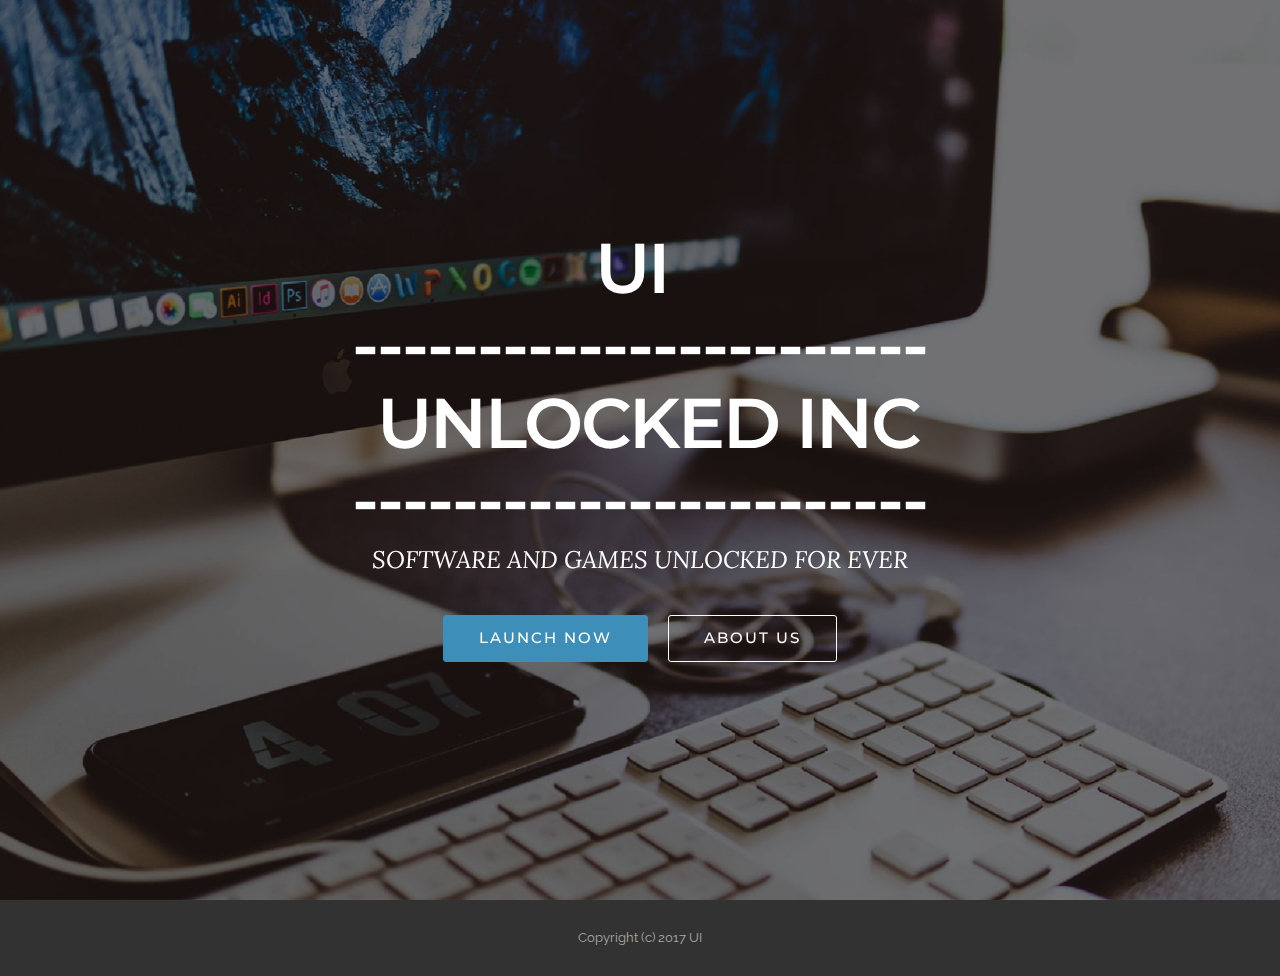
<file: index.html>
<!DOCTYPE html>
<html>
<head>
  <!-- Site made with Mobirise Website Builder v3.12.1, https://mobirise.com -->
  <meta charset="UTF-8">
  <meta http-equiv="X-UA-Compatible" content="IE=edge">
  <meta name="generator" content="Mobirise v3.12.1, mobirise.com">
  <meta name="viewport" content="width=device-width, initial-scale=1">
  <link rel="shortcut icon" href="assets/images/coollogo-com-7736626-128x149.png" type="image/x-icon">
  <meta name="description" content="Unlocked Inc - Get free games and software, free forever">
  <title>Unlocked Inc</title>
  <link rel="stylesheet" href="https://fonts.googleapis.com/css?family=Lora:400,700,400italic,700italic&amp;subset=latin">
  <link rel="stylesheet" href="https://fonts.googleapis.com/css?family=Montserrat:400,700">
  <link rel="stylesheet" href="https://fonts.googleapis.com/css?family=Raleway:100,100i,200,200i,300,300i,400,400i,500,500i,600,600i,700,700i,800,800i,900,900i">
  <link rel="stylesheet" href="assets/bootstrap-material-design-font/css/material.css">
  <link rel="stylesheet" href="assets/tether/tether.min.css">
  <link rel="stylesheet" href="assets/bootstrap/css/bootstrap.min.css">
  <link rel="stylesheet" href="assets/animate.css/animate.min.css">
  <link rel="stylesheet" href="assets/theme/css/style.css">
  <link rel="stylesheet" href="assets/mobirise/css/mbr-additional.css" type="text/css">
  
  
  
</head>
<body>
<section class="mbr-section mbr-section-hero mbr-section-full mbr-parallax-background" id="header1-0" style="background-image: url(assets/images/mbr-1-2000x1333.jpg);">

    <div class="mbr-overlay" style="opacity: 0.5; background-color: rgb(0, 0, 0);"></div>

    <div class="mbr-table-cell">

        <div class="container">
            <div class="row">
                <div class="mbr-section col-md-10 col-md-offset-1 text-xs-center">

                    <h1 class="mbr-section-title display-1">UI&nbsp;<br>-----------------------<br>&nbsp;UNLOCKED INC<br>-----------------------</h1>
                    <p class="mbr-section-lead lead">SOFTWARE AND GAMES UNLOCKED FOR EVER</p>
                    <div class="mbr-section-btn"><a class="btn btn-lg btn-primary" href="choice.html">LAUNCH NOW</a> <a class="btn btn-lg btn-white btn-white-outline" href="about.html">ABOUT US</a></div>
                </div>
            </div>
        </div>
    </div>

    

</section>

<section class="engine"><a rel="external" href="https://mobirise.com">Web Site Builder</a></section><footer class="mbr-small-footer mbr-section mbr-section-nopadding" id="footer1-a" style="background-color: rgb(50, 50, 50); padding-top: 1.75rem; padding-bottom: 1.75rem;">
    
    <div class="container">
        <p class="text-xs-center">Copyright (c) 2017 UI</p>
    </div>
</footer>


  <script src="assets/web/assets/jquery/jquery.min.js"></script>
  <script src="assets/tether/tether.min.js"></script>
  <script src="assets/bootstrap/js/bootstrap.min.js"></script>
  <script src="assets/smooth-scroll/smooth-scroll.js"></script>
  <script src="assets/jarallax/jarallax.js"></script>
  <script src="assets/viewport-checker/jquery.viewportchecker.js"></script>
  <script src="assets/theme/js/script.js"></script>
  
  
  <input name="animation" type="hidden">
  </body>
</html>
</file>
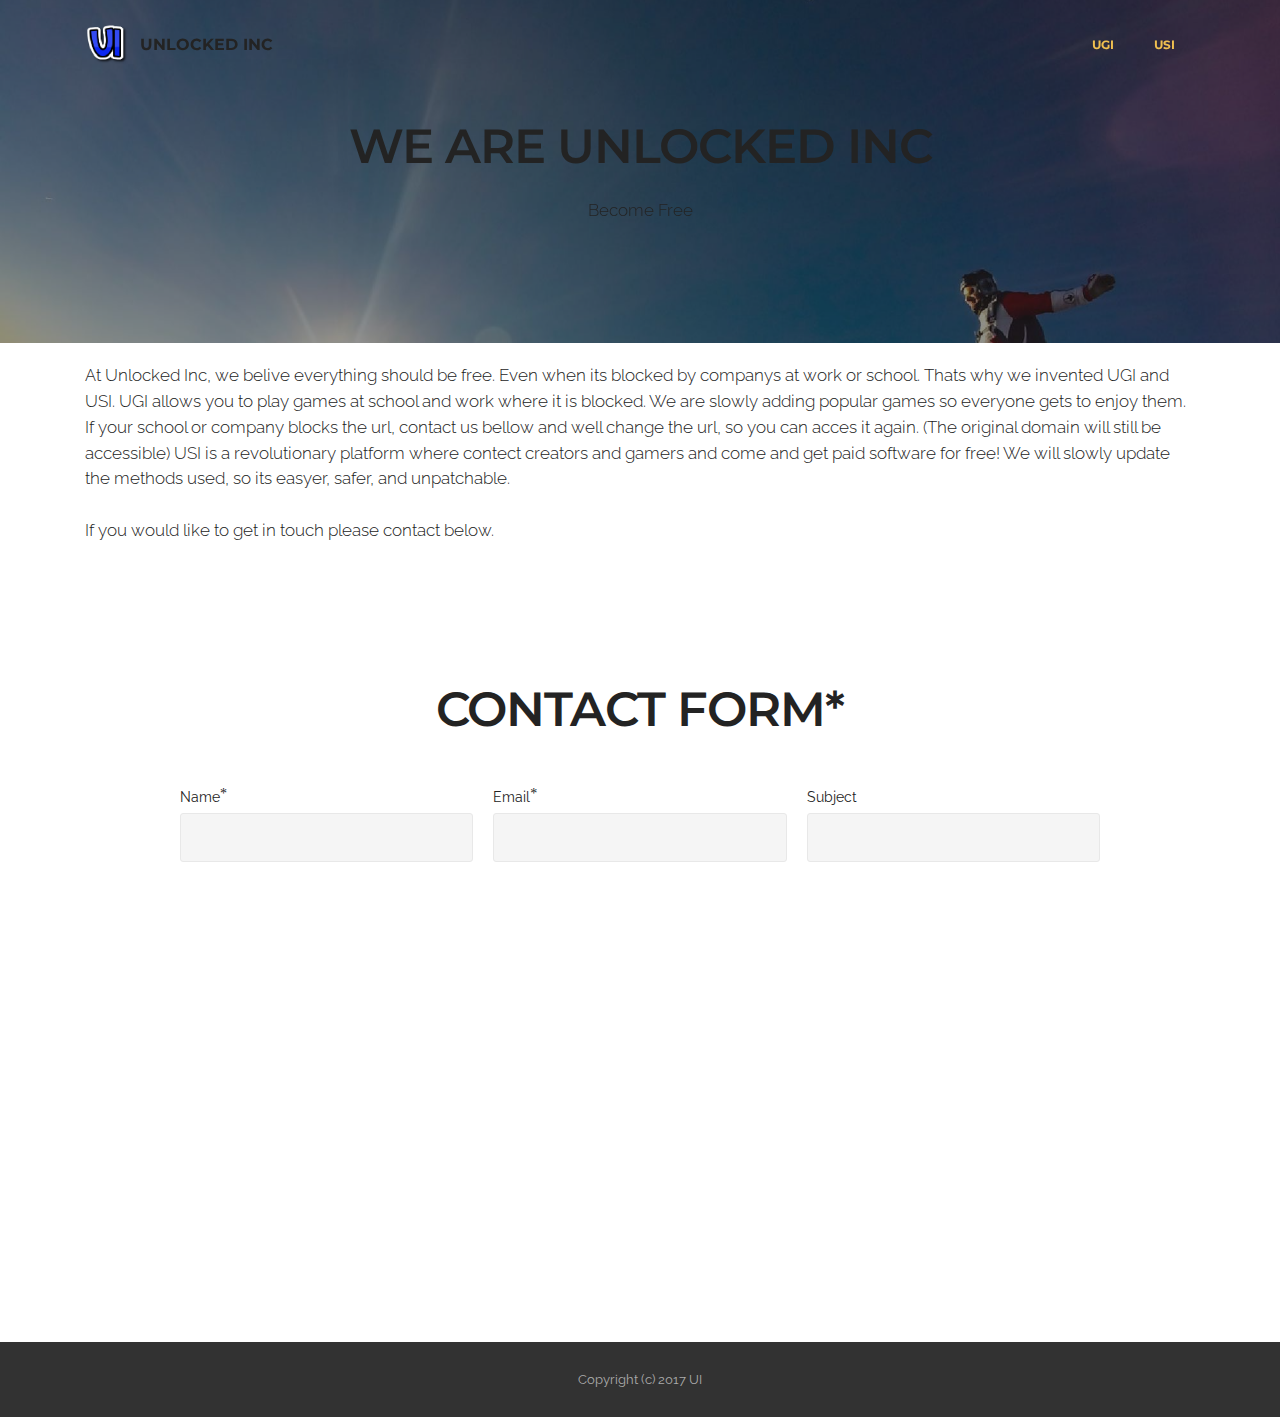
<file: about.html>
<!DOCTYPE html>
<html>
<head>
  <!-- Site made with Mobirise Website Builder v3.12.1, https://mobirise.com -->
  <meta charset="UTF-8">
  <meta http-equiv="X-UA-Compatible" content="IE=edge">
  <meta name="generator" content="Mobirise v3.12.1, mobirise.com">
  <meta name="viewport" content="width=device-width, initial-scale=1">
  <link rel="shortcut icon" href="assets/images/coollogo-com-7736626-128x149.png" type="image/x-icon">
  <meta name="description" content="Unlocked Inc - Become free with options">
  <title>Unlocked Inc - About Us</title>
  <link rel="stylesheet" href="https://fonts.googleapis.com/css?family=Lora:400,700,400italic,700italic&amp;subset=latin">
  <link rel="stylesheet" href="https://fonts.googleapis.com/css?family=Montserrat:400,700">
  <link rel="stylesheet" href="https://fonts.googleapis.com/css?family=Raleway:100,100i,200,200i,300,300i,400,400i,500,500i,600,600i,700,700i,800,800i,900,900i">
  <link rel="stylesheet" href="assets/bootstrap-material-design-font/css/material.css">
  <link rel="stylesheet" href="assets/tether/tether.min.css">
  <link rel="stylesheet" href="assets/bootstrap/css/bootstrap.min.css">
  <link rel="stylesheet" href="assets/dropdown/css/style.css">
  <link rel="stylesheet" href="assets/animate.css/animate.min.css">
  <link rel="stylesheet" href="assets/theme/css/style.css">
  <link rel="stylesheet" href="assets/mobirise/css/mbr-additional.css" type="text/css">
  
  
  
</head>
<body>
<section id="ext_menu-u">

    <nav class="navbar navbar-dropdown bg-color transparent navbar-fixed-top">
        <div class="container">

            <div class="mbr-table">
                <div class="mbr-table-cell">

                    <div class="navbar-brand">
                        <a href="index.html" class="navbar-logo"><img src="assets/images/coollogo-com-109x128.png" alt="Mobirise"></a>
                        <a class="navbar-caption" href="index.html">UNLOCKED INC</a>
                    </div>

                </div>
                <div class="mbr-table-cell">

                    <button class="navbar-toggler pull-xs-right hidden-md-up" type="button" data-toggle="collapse" data-target="#exCollapsingNavbar">
                        <div class="hamburger-icon"></div>
                    </button>

                    <ul class="nav-dropdown collapse pull-xs-right nav navbar-nav navbar-toggleable-sm" id="exCollapsingNavbar"><li class="nav-item"><a class="nav-link link" href="error.html">UGI</a></li><li class="nav-item"><a class="nav-link link" href="http://usi.uk.to">USI</a></li></ul>
                    <button hidden="" class="navbar-toggler navbar-close" type="button" data-toggle="collapse" data-target="#exCollapsingNavbar">
                        <div class="close-icon"></div>
                    </button>

                </div>
            </div>

        </div>
    </nav>

</section>

<section class="engine"><a rel="external" href="https://mobirise.com">https://mobirise.com/</a></section><section class="mbr-section article mbr-parallax-background mbr-after-navbar" id="msg-box8-n" style="background-image: url(assets/images/mbr-2000x1500.jpg); padding-top: 120px; padding-bottom: 120px;">

    <div class="mbr-overlay" style="opacity: 0.5; background-color: rgb(34, 34, 34);">
    </div>
    <div class="container">
        <div class="row">
            <div class="col-md-8 col-md-offset-2 text-xs-center">
                <h3 class="mbr-section-title display-2">WE ARE UNLOCKED INC</h3>
                <div class="lead"><p>Become Free</p></div>
                
            </div>
        </div>
    </div>

</section>

<section class="mbr-section article mbr-section__container" id="content1-r" style="background-color: rgb(255, 255, 255); padding-top: 20px; padding-bottom: 20px;">

    <div class="container">
        <div class="row">
            <div class="col-xs-12 lead"><p>At Unlocked Inc, we belive everything should be free. Even when its blocked by companys at work or school. Thats why we invented UGI and USI. UGI allows you to play games at school and work where it is blocked. We are slowly adding popular games so everyone gets to enjoy them. If your school or company blocks the url, contact us bellow and well change the url, so you can acces it again. (The original domain will still be accessible) USI is a revolutionary platform where contect creators and gamers and come and get paid software for free! We will slowly update the methods used, so its easyer, safer, and unpatchable.</p><p><br></p><p>If you would like to get in touch please contact below.&nbsp;</p></div>
        </div>
    </div>

</section>

<section class="mbr-section" id="form1-s" style="background-color: rgb(255, 255, 255); padding-top: 120px; padding-bottom: 120px;">
    
    <div class="mbr-section mbr-section__container mbr-section__container--middle">
        <div class="container">
            <div class="row">
                <div class="col-xs-12 text-xs-center">
                    <h3 class="mbr-section-title display-2">CONTACT FORM*</h3>
                    <small class="mbr-section-subtitle"></small>
                </div>
            </div>
        </div>
    </div>
    <div class="mbr-section mbr-section-nopadding">
        <div class="container">
            <div class="row">
                <div class="col-xs-12 col-lg-10 col-lg-offset-1" data-form-type="formoid">


                    <div data-form-alert="true">
                        <div hidden="" data-form-alert-success="true" class="alert alert-form alert-success text-xs-center">Thanks for filling out form!</div>
                    </div>


                    <form action="https://mobirise.com/" method="post" data-form-title="CONTACT FORM*">

                        <input type="hidden" value="YLqTAzQONYu48GBcIPmhfsgYz5vXGr6q4P7ghwXGPcBJj0LG5Qgi+rwDY2PPNHxa5J/aKSgyeqCfnyii6Y/A1aAg1cwC0V/7ouXiLspJEwNsiouS2+4lCh3qkyTVtL6A" data-form-email="true">

                        <div class="row row-sm-offset">

                            <div class="col-xs-12 col-md-4">
                                <div class="form-group">
                                    <label class="form-control-label" for="form1-s-name">Name<span class="form-asterisk">*</span></label>
                                    <input type="text" class="form-control" name="name" required="" data-form-field="Name" id="form1-s-name">
                                </div>
                            </div>

                            <div class="col-xs-12 col-md-4">
                                <div class="form-group">
                                    <label class="form-control-label" for="form1-s-email">Email<span class="form-asterisk">*</span></label>
                                    <input type="email" class="form-control" name="email" required="" data-form-field="Email" id="form1-s-email">
                                </div>
                            </div>

                            <div class="col-xs-12 col-md-4">
                                <div class="form-group">
                                    <label class="form-control-label" for="form1-s-phone">Subject</label>
                                    <input type="tel" class="form-control" name="phone" data-form-field="Phone" id="form1-s-phone">
                                </div>
                            </div>

                        </div>

                        <div class="form-group">
                            <label class="form-control-label" for="form1-s-message">Message</label>
                            <textarea class="form-control" name="message" rows="7" data-form-field="Message" id="form1-s-message"></textarea>
                        </div>

                        <div><button type="submit" class="btn btn-primary">CONTACT US</button></div>

                    </form>
                </div>
            </div>
        </div>
    </div>
</section>

<section class="mbr-section article mbr-section__container" id="content1-t" style="background-color: rgb(255, 255, 255); padding-top: 20px; padding-bottom: 20px;">

    <div class="container">
        <div class="row">
            <div class="col-xs-12 lead"><p>*If you would like to contact us about UGI or USI, please use the contact form on that website, if not, we will not reply as it will be in the wrong department</p></div>
        </div>
    </div>

</section>

<footer class="mbr-small-footer mbr-section mbr-section-nopadding" id="footer1-l" style="background-color: rgb(50, 50, 50); padding-top: 1.75rem; padding-bottom: 1.75rem;">
    
    <div class="container">
        <p class="text-xs-center">Copyright (c) 2017 UI</p>
    </div>
</footer>


  <script src="assets/web/assets/jquery/jquery.min.js"></script>
  <script src="assets/tether/tether.min.js"></script>
  <script src="assets/bootstrap/js/bootstrap.min.js"></script>
  <script src="assets/smooth-scroll/smooth-scroll.js"></script>
  <script src="assets/dropdown/js/script.min.js"></script>
  <script src="assets/touch-swipe/jquery.touch-swipe.min.js"></script>
  <script src="assets/viewport-checker/jquery.viewportchecker.js"></script>
  <script src="assets/jarallax/jarallax.js"></script>
  <script src="assets/theme/js/script.js"></script>
  <script src="assets/formoid/formoid.min.js"></script>
  
  
  <input name="animation" type="hidden">
  </body>
</html>
</file>
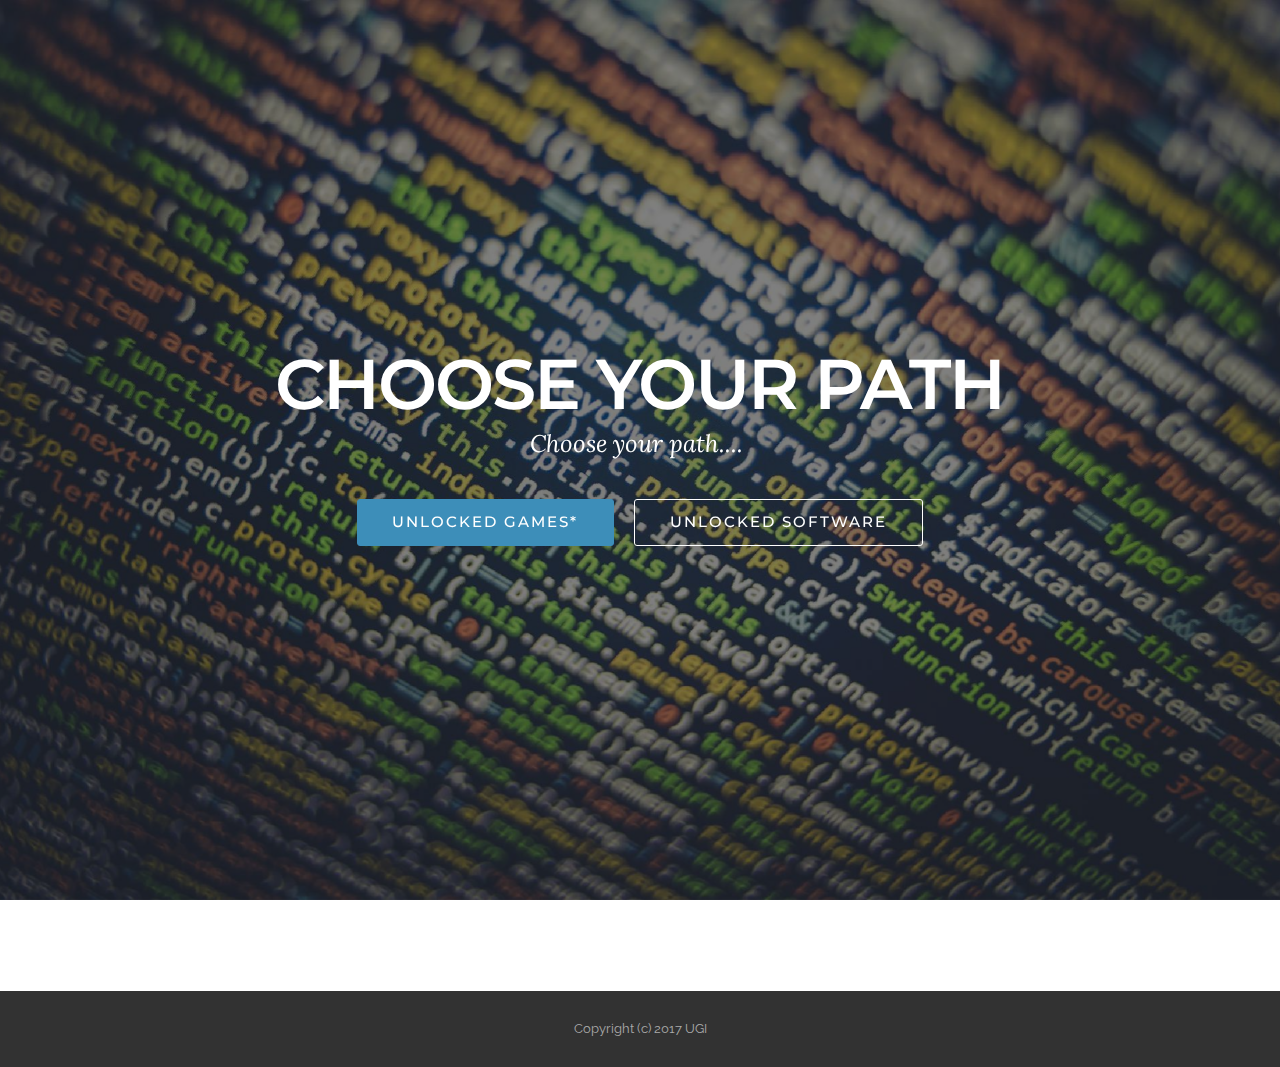
<file: choice.html>
<!DOCTYPE html>
<html>
<head>
  <!-- Site made with Mobirise Website Builder v3.12.1, https://mobirise.com -->
  <meta charset="UTF-8">
  <meta http-equiv="X-UA-Compatible" content="IE=edge">
  <meta name="generator" content="Mobirise v3.12.1, mobirise.com">
  <meta name="viewport" content="width=device-width, initial-scale=1">
  <link rel="shortcut icon" href="assets/images/coollogo-com-267952195-128x97.png" type="image/x-icon">
  <meta name="description" content="UGI">
  <title>UGI</title>
  <link rel="stylesheet" href="https://fonts.googleapis.com/css?family=Lora:400,700,400italic,700italic&amp;subset=latin">
  <link rel="stylesheet" href="https://fonts.googleapis.com/css?family=Montserrat:400,700">
  <link rel="stylesheet" href="https://fonts.googleapis.com/css?family=Raleway:100,100i,200,200i,300,300i,400,400i,500,500i,600,600i,700,700i,800,800i,900,900i">
  <link rel="stylesheet" href="assets/bootstrap-material-design-font/css/material.css">
  <link rel="stylesheet" href="assets/tether/tether.min.css">
  <link rel="stylesheet" href="assets/bootstrap/css/bootstrap.min.css">
  <link rel="stylesheet" href="assets/animate.css/animate.min.css">
  <link rel="stylesheet" href="assets/theme/css/style.css">
  <link rel="stylesheet" href="assets/mobirise/css/mbr-additional.css" type="text/css">
  
  
  
</head>
<body>
<section class="mbr-section mbr-section-hero mbr-section-full mbr-parallax-background" id="header1-5" style="background-image: url(assets/images/mbr-2000x1333.jpg);">

    <div class="mbr-overlay" style="opacity: 0.5; background-color: rgb(0, 0, 0);"></div>

    <div class="mbr-table-cell">

        <div class="container">
            <div class="row">
                <div class="mbr-section col-md-10 col-md-offset-1 text-xs-center">

                    <h1 class="mbr-section-title display-1">CHOOSE YOUR PATH</h1>
                    <p class="mbr-section-lead lead">Choose your path....&nbsp;</p>
                    <div class="mbr-section-btn"><a class="btn btn-lg btn-primary" href="https://mobirise.com">UNLOCKED GAMES*</a> <a class="btn btn-lg btn-white btn-white-outline" href="https://mobirise.com">UNLOCKED SOFTWARE</a></div>
                </div>
            </div>
        </div>
    </div>

    

</section>

<section class="engine"><a rel="external" href="https://mobirise.com">Mobirise Web Site Creator</a></section><section class="mbr-section article mbr-section__container" id="content1-6" style="background-color: rgb(255, 255, 255); padding-top: 20px; padding-bottom: 20px;">

    <div class="container">
        <div class="row">
            <div class="col-xs-12 lead"><p>*Unlocked games is inbroswer games, mostly blocked by software.&nbsp; &nbsp; Unlocked Software is software and games which are cracked</p><p><br></p></div>
        </div>
    </div>

</section>

<footer class="mbr-small-footer mbr-section mbr-section-nopadding" id="footer1-a" style="background-color: rgb(50, 50, 50); padding-top: 1.75rem; padding-bottom: 1.75rem;">
    
    <div class="container">
        <p class="text-xs-center">Copyright (c) 2017 UGI</p>
    </div>
</footer>


  <script src="assets/web/assets/jquery/jquery.min.js"></script>
  <script src="assets/tether/tether.min.js"></script>
  <script src="assets/bootstrap/js/bootstrap.min.js"></script>
  <script src="assets/smooth-scroll/smooth-scroll.js"></script>
  <script src="assets/jarallax/jarallax.js"></script>
  <script src="assets/viewport-checker/jquery.viewportchecker.js"></script>
  <script src="assets/theme/js/script.js"></script>
  
  
  <input name="animation" type="hidden">
  </body>
</html>
</file>
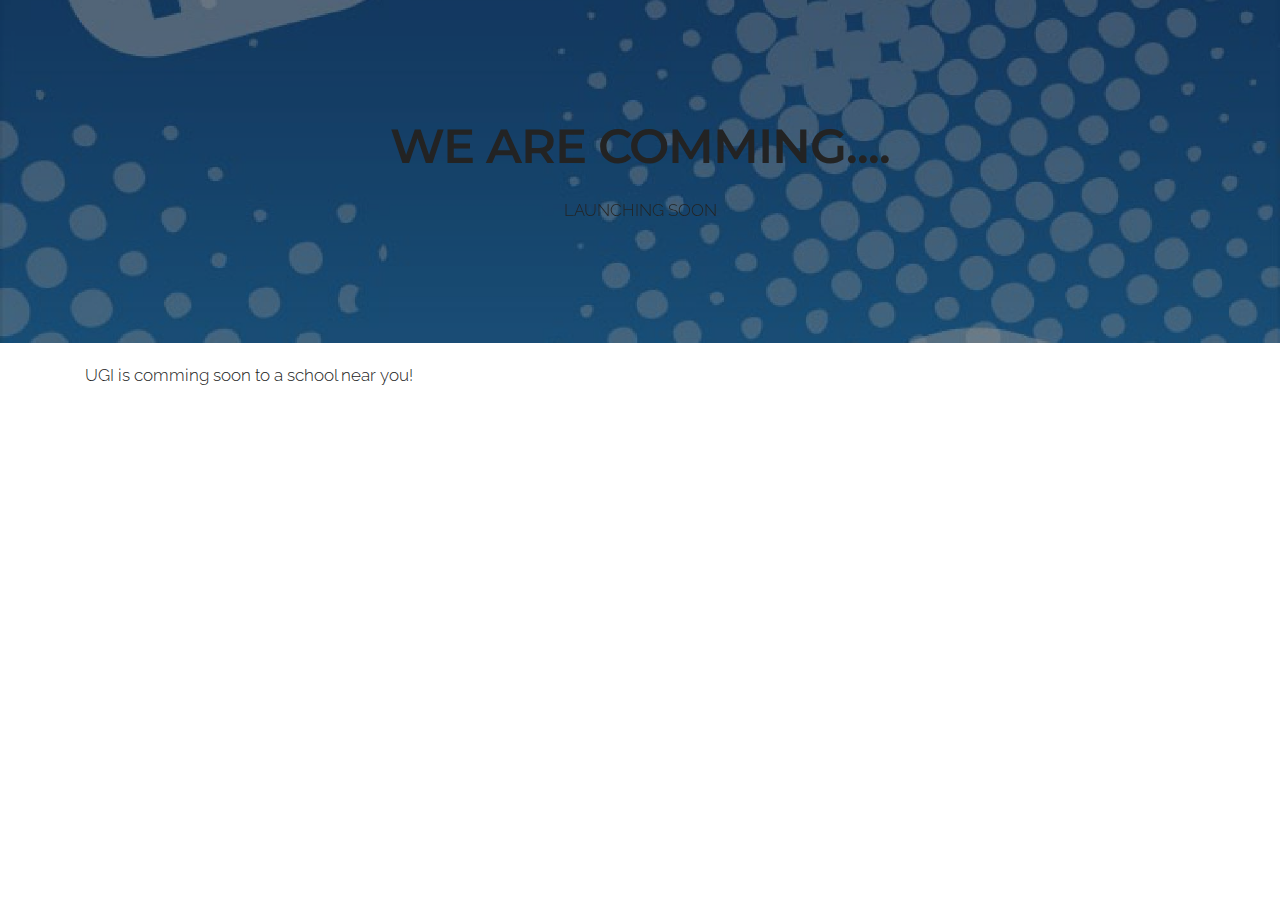
<file: commingsoon.html>
<!DOCTYPE html>
<html>
<head>
  <!-- Site made with Mobirise Website Builder v3.12.1, https://mobirise.com -->
  <meta charset="UTF-8">
  <meta http-equiv="X-UA-Compatible" content="IE=edge">
  <meta name="generator" content="Mobirise v3.12.1, mobirise.com">
  <meta name="viewport" content="width=device-width, initial-scale=1">
  <link rel="shortcut icon" href="assets/images/coollogo-com-267952195-128x97.png" type="image/x-icon">
  <meta name="description" content="Unlocked Games Inc">
  <title>Unlocked Games Inc</title>
  <link rel="stylesheet" href="https://fonts.googleapis.com/css?family=Lora:400,700,400italic,700italic&amp;subset=latin">
  <link rel="stylesheet" href="https://fonts.googleapis.com/css?family=Montserrat:400,700">
  <link rel="stylesheet" href="https://fonts.googleapis.com/css?family=Raleway:100,100i,200,200i,300,300i,400,400i,500,500i,600,600i,700,700i,800,800i,900,900i">
  <link rel="stylesheet" href="assets/bootstrap-material-design-font/css/material.css">
  <link rel="stylesheet" href="assets/tether/tether.min.css">
  <link rel="stylesheet" href="assets/bootstrap/css/bootstrap.min.css">
  <link rel="stylesheet" href="assets/animate.css/animate.min.css">
  <link rel="stylesheet" href="assets/theme/css/style.css">
  <link rel="stylesheet" href="assets/mobirise/css/mbr-additional.css" type="text/css">
  
  
  
</head>
<body>
<section class="mbr-section article mbr-parallax-background" id="msg-box8-1" style="background-image: url(assets/images/teaserbackground-2000x1333.jpg); padding-top: 120px; padding-bottom: 120px;">

    <div class="mbr-overlay" style="opacity: 0.5; background-color: rgb(34, 34, 34);">
    </div>
    <div class="container">
        <div class="row">
            <div class="col-md-8 col-md-offset-2 text-xs-center">
                <h3 class="mbr-section-title display-2">WE ARE COMMING....</h3>
                <div class="lead"><p>LAUNCHING SOON</p></div>
                
            </div>
        </div>
    </div>

</section>

<section class="engine"><a rel="external" href="https://mobirise.com">https://mobirise.com/</a></section><section class="mbr-section article mbr-section__container" id="content1-3" style="background-color: rgb(255, 255, 255); padding-top: 20px; padding-bottom: 20px;">

    <div class="container">
        <div class="row">
            <div class="col-xs-12 lead"><p>UGI is comming soon to a school near you!</p></div>
        </div>
    </div>

</section>


  <script src="assets/web/assets/jquery/jquery.min.js"></script>
  <script src="assets/tether/tether.min.js"></script>
  <script src="assets/bootstrap/js/bootstrap.min.js"></script>
  <script src="assets/smooth-scroll/smooth-scroll.js"></script>
  <script src="assets/jarallax/jarallax.js"></script>
  <script src="assets/viewport-checker/jquery.viewportchecker.js"></script>
  <script src="assets/theme/js/script.js"></script>
  
  
  <input name="animation" type="hidden">
  </body>
</html>
</file>
<file: assets/bootstrap-material-design-font/css/material.css>
@font-face {
  font-family: 'Material-Design-Icons';
  src: url('../fonts/Material-Design-Icons.eot?3ocs8m');
  src: url('../fonts/Material-Design-Icons.eot?#iefix3ocs8m') format('embedded-opentype'), url('../fonts/Material-Design-Icons.woff?3ocs8m') format('woff'), url('../fonts/Material-Design-Icons.ttf?3ocs8m') format('truetype'), url('../fonts/Material-Design-Icons.svg?3ocs8m#Material-Design-Icons') format('svg');
  font-weight: normal;
  font-style: normal;
}
[class^="mdi-"],
[class*="mdi-"] {
  speak: none;
  display: inline-block;
  font-style: normal;
  font-variant:normal;
  font-weight:normal;
  /*font-size:24px;*/
  line-height:1;
  font-family:'Material-Design-Icons' !important;
  text-rendering: auto;
  
  -webkit-font-smoothing: antialiased;
  -moz-osx-font-smoothing: grayscale;
  -webkit-transform: translate(0, 0);
      -ms-transform: translate(0, 0);
          transform: translate(0, 0);
}
[class^="mdi-"]:before,
[class*="mdi-"]:before {
  display: inline-block;
  speak: none;
  text-decoration: inherit;
}
[class^="mdi-"].pull-left,
[class*="mdi-"].pull-left {
  margin-right: .3em;
}
[class^="mdi-"].pull-right,
[class*="mdi-"].pull-right {
  margin-left: .3em;
}
[class^="mdi-"].mdi-lg:before,
[class*="mdi-"].mdi-lg:before,
[class^="mdi-"].mdi-lg:after,
[class*="mdi-"].mdi-lg:after {
  font-size: 1.33333333em;
  line-height: 0.75em;
  vertical-align: -15%;
}
[class^="mdi-"].mdi-2x:before,
[class*="mdi-"].mdi-2x:before,
[class^="mdi-"].mdi-2x:after,
[class*="mdi-"].mdi-2x:after {
  font-size: 2em;
}
[class^="mdi-"].mdi-3x:before,
[class*="mdi-"].mdi-3x:before,
[class^="mdi-"].mdi-3x:after,
[class*="mdi-"].mdi-3x:after {
  font-size: 3em;
}
[class^="mdi-"].mdi-4x:before,
[class*="mdi-"].mdi-4x:before,
[class^="mdi-"].mdi-4x:after,
[class*="mdi-"].mdi-4x:after {
  font-size: 4em;
}
[class^="mdi-"].mdi-5x:before,
[class*="mdi-"].mdi-5x:before,
[class^="mdi-"].mdi-5x:after,
[class*="mdi-"].mdi-5x:after {
  font-size: 5em;
}
[class^="mdi-device-signal-cellular-"]:after,
[class^="mdi-device-battery-"]:after,
[class^="mdi-device-battery-charging-"]:after,
[class^="mdi-device-signal-cellular-connected-no-internet-"]:after,
[class^="mdi-device-signal-wifi-"]:after,
[class^="mdi-device-signal-wifi-statusbar-not-connected"]:after,
.mdi-device-network-wifi:after {
  opacity: .3;
  position: absolute;
  left: 0;
  top: 0;
  z-index: 1;
  display: inline-block;
  speak: none;
  text-decoration: inherit;
}
[class^="mdi-device-signal-cellular-"]:after {
  content: "\e758";
}
[class^="mdi-device-battery-"]:after {
  content: "\e735";
}
[class^="mdi-device-battery-charging-"]:after {
  content: "\e733";
}
[class^="mdi-device-signal-cellular-connected-no-internet-"]:after {
  content: "\e75d";
}
[class^="mdi-device-signal-wifi-"]:after,
.mdi-device-network-wifi:after {
  content: "\e765";
}
[class^="mdi-device-signal-wifi-statusbasr-not-connected"]:after {
  content: "\e8f7";
}
.mdi-device-signal-cellular-off:after,
.mdi-device-signal-cellular-null:after,
.mdi-device-signal-cellular-no-sim:after,
.mdi-device-signal-wifi-off:after,
.mdi-device-signal-wifi-4-bar:after,
.mdi-device-signal-cellular-4-bar:after,
.mdi-device-battery-alert:after,
.mdi-device-signal-cellular-connected-no-internet-4-bar:after,
.mdi-device-battery-std:after,
.mdi-device-battery-full .mdi-device-battery-unknown:after {
  content: "";
}
.mdi-fw {
  width: 1.28571429em;
  text-align: center;
}
.mdi-ul {
  padding-left: 0;
  margin-left: 2.14285714em;
  list-style-type: none;
}
.mdi-ul > li {
  position: relative;
}
.mdi-li {
  position: absolute;
  left: -2.14285714em;
  width: 2.14285714em;
  top: 0.14285714em;
  text-align: center;
}
.mdi-li.mdi-lg {
  left: -1.85714286em;
}
.mdi-border {
  padding: .2em .25em .15em;
  border: solid 0.08em #eeeeee;
  border-radius: .1em;
}
.mdi-spin {
  -webkit-animation: mdi-spin 2s infinite linear;
  animation: mdi-spin 2s infinite linear;
  -webkit-transform-origin: 50% 50%;
  -ms-transform-origin: 50% 50%;
      transform-origin: 50% 50%;
}
.mdi-pulse {
  -webkit-animation: mdi-spin 1s steps(8) infinite;
  animation: mdi-spin 1s steps(8) infinite;
  -webkit-transform-origin: 50% 50%;
  -ms-transform-origin: 50% 50%;
      transform-origin: 50% 50%;
}
@-webkit-keyframes mdi-spin {
  0% {
    -webkit-transform: rotate(0deg);
    transform: rotate(0deg);
  }
  100% {
    -webkit-transform: rotate(359deg);
    transform: rotate(359deg);
  }
}
@keyframes mdi-spin {
  0% {
    -webkit-transform: rotate(0deg);
    transform: rotate(0deg);
  }
  100% {
    -webkit-transform: rotate(359deg);
    transform: rotate(359deg);
  }
}
.mdi-rotate-90 {
  filter: progid:DXImageTransform.Microsoft.BasicImage(rotation=1);
  -webkit-transform: rotate(90deg);
  -ms-transform: rotate(90deg);
  transform: rotate(90deg);
}
.mdi-rotate-180 {
  filter: progid:DXImageTransform.Microsoft.BasicImage(rotation=2);
  -webkit-transform: rotate(180deg);
  -ms-transform: rotate(180deg);
  transform: rotate(180deg);
}
.mdi-rotate-270 {
  filter: progid:DXImageTransform.Microsoft.BasicImage(rotation=3);
  -webkit-transform: rotate(270deg);
  -ms-transform: rotate(270deg);
  transform: rotate(270deg);
}
.mdi-flip-horizontal {
  filter: progid:DXImageTransform.Microsoft.BasicImage(rotation=0, mirror=1);
  -webkit-transform: scale(-1, 1);
  -ms-transform: scale(-1, 1);
  transform: scale(-1, 1);
}
.mdi-flip-vertical {
  filter: progid:DXImageTransform.Microsoft.BasicImage(rotation=2, mirror=1);
  -webkit-transform: scale(1, -1);
  -ms-transform: scale(1, -1);
  transform: scale(1, -1);
}
:root .mdi-rotate-90,
:root .mdi-rotate-180,
:root .mdi-rotate-270,
:root .mdi-flip-horizontal,
:root .mdi-flip-vertical {
  -webkit-filter: none;
          filter: none;
}
.mdi-stack {
  position: relative;
  display: inline-block;
  width: 2em;
  height: 2em;
  line-height: 2em;
  vertical-align: middle;
}
.mdi-stack-1x,
.mdi-stack-2x {
  position: absolute;
  left: 0;
  width: 100%;
  text-align: center;
}
.mdi-stack-1x {
  line-height: inherit;
}
.mdi-stack-2x {
  font-size: 2em;
}
.mdi-inverse {
  color: #ffffff;
}
/* Start Icons */
.mdi-action-3d-rotation:before {
  content: "\e600";
}
.mdi-action-accessibility:before {
  content: "\e601";
}
.mdi-action-account-balance-wallet:before {
  content: "\e602";
}
.mdi-action-account-balance:before {
  content: "\e603";
}
.mdi-action-account-box:before {
  content: "\e604";
}
.mdi-action-account-child:before {
  content: "\e605";
}
.mdi-action-account-circle:before {
  content: "\e606";
}
.mdi-action-add-shopping-cart:before {
  content: "\e607";
}
.mdi-action-alarm-add:before {
  content: "\e608";
}
.mdi-action-alarm-off:before {
  content: "\e609";
}
.mdi-action-alarm-on:before {
  content: "\e60a";
}
.mdi-action-alarm:before {
  content: "\e60b";
}
.mdi-action-android:before {
  content: "\e60c";
}
.mdi-action-announcement:before {
  content: "\e60d";
}
.mdi-action-aspect-ratio:before {
  content: "\e60e";
}
.mdi-action-assessment:before {
  content: "\e60f";
}
.mdi-action-assignment-ind:before {
  content: "\e610";
}
.mdi-action-assignment-late:before {
  content: "\e611";
}
.mdi-action-assignment-return:before {
  content: "\e612";
}
.mdi-action-assignment-returned:before {
  content: "\e613";
}
.mdi-action-assignment-turned-in:before {
  content: "\e614";
}
.mdi-action-assignment:before {
  content: "\e615";
}
.mdi-action-autorenew:before {
  content: "\e616";
}
.mdi-action-backup:before {
  content: "\e617";
}
.mdi-action-book:before {
  content: "\e618";
}
.mdi-action-bookmark-outline:before {
  content: "\e619";
}
.mdi-action-bookmark:before {
  content: "\e61a";
}
.mdi-action-bug-report:before {
  content: "\e61b";
}
.mdi-action-cached:before {
  content: "\e61c";
}
.mdi-action-check-circle:before {
  content: "\e61d";
}
.mdi-action-class:before {
  content: "\e61e";
}
.mdi-action-credit-card:before {
  content: "\e61f";
}
.mdi-action-dashboard:before {
  content: "\e620";
}
.mdi-action-delete:before {
  content: "\e621";
}
.mdi-action-description:before {
  content: "\e622";
}
.mdi-action-dns:before {
  content: "\e623";
}
.mdi-action-done-all:before {
  content: "\e624";
}
.mdi-action-done:before {
  content: "\e625";
}
.mdi-action-event:before {
  content: "\e626";
}
.mdi-action-exit-to-app:before {
  content: "\e627";
}
.mdi-action-explore:before {
  content: "\e628";
}
.mdi-action-extension:before {
  content: "\e629";
}
.mdi-action-face-unlock:before {
  content: "\e62a";
}
.mdi-action-favorite-outline:before {
  content: "\e62b";
}
.mdi-action-favorite:before {
  content: "\e62c";
}
.mdi-action-find-in-page:before {
  content: "\e62d";
}
.mdi-action-find-replace:before {
  content: "\e62e";
}
.mdi-action-flip-to-back:before {
  content: "\e62f";
}
.mdi-action-flip-to-front:before {
  content: "\e630";
}
.mdi-action-get-app:before {
  content: "\e631";
}
.mdi-action-grade:before {
  content: "\e632";
}
.mdi-action-group-work:before {
  content: "\e633";
}
.mdi-action-help:before {
  content: "\e634";
}
.mdi-action-highlight-remove:before {
  content: "\e635";
}
.mdi-action-history:before {
  content: "\e636";
}
.mdi-action-home:before {
  content: "\e637";
}
.mdi-action-https:before {
  content: "\e638";
}
.mdi-action-info-outline:before {
  content: "\e639";
}
.mdi-action-info:before {
  content: "\e63a";
}
.mdi-action-input:before {
  content: "\e63b";
}
.mdi-action-invert-colors:before {
  content: "\e63c";
}
.mdi-action-label-outline:before {
  content: "\e63d";
}
.mdi-action-label:before {
  content: "\e63e";
}
.mdi-action-language:before {
  content: "\e63f";
}
.mdi-action-launch:before {
  content: "\e640";
}
.mdi-action-list:before {
  content: "\e641";
}
.mdi-action-lock-open:before {
  content: "\e642";
}
.mdi-action-lock-outline:before {
  content: "\e643";
}
.mdi-action-lock:before {
  content: "\e644";
}
.mdi-action-loyalty:before {
  content: "\e645";
}
.mdi-action-markunread-mailbox:before {
  content: "\e646";
}
.mdi-action-note-add:before {
  content: "\e647";
}
.mdi-action-open-in-browser:before {
  content: "\e648";
}
.mdi-action-open-in-new:before {
  content: "\e649";
}
.mdi-action-open-with:before {
  content: "\e64a";
}
.mdi-action-pageview:before {
  content: "\e64b";
}
.mdi-action-payment:before {
  content: "\e64c";
}
.mdi-action-perm-camera-mic:before {
  content: "\e64d";
}
.mdi-action-perm-contact-cal:before {
  content: "\e64e";
}
.mdi-action-perm-data-setting:before {
  content: "\e64f";
}
.mdi-action-perm-device-info:before {
  content: "\e650";
}
.mdi-action-perm-identity:before {
  content: "\e651";
}
.mdi-action-perm-media:before {
  content: "\e652";
}
.mdi-action-perm-phone-msg:before {
  content: "\e653";
}
.mdi-action-perm-scan-wifi:before {
  content: "\e654";
}
.mdi-action-picture-in-picture:before {
  content: "\e655";
}
.mdi-action-polymer:before {
  content: "\e656";
}
.mdi-action-print:before {
  content: "\e657";
}
.mdi-action-query-builder:before {
  content: "\e658";
}
.mdi-action-question-answer:before {
  content: "\e659";
}
.mdi-action-receipt:before {
  content: "\e65a";
}
.mdi-action-redeem:before {
  content: "\e65b";
}
.mdi-action-reorder:before {
  content: "\e65c";
}
.mdi-action-report-problem:before {
  content: "\e65d";
}
.mdi-action-restore:before {
  content: "\e65e";
}
.mdi-action-room:before {
  content: "\e65f";
}
.mdi-action-schedule:before {
  content: "\e660";
}
.mdi-action-search:before {
  content: "\e661";
}
.mdi-action-settings-applications:before {
  content: "\e662";
}
.mdi-action-settings-backup-restore:before {
  content: "\e663";
}
.mdi-action-settings-bluetooth:before {
  content: "\e664";
}
.mdi-action-settings-cell:before {
  content: "\e665";
}
.mdi-action-settings-display:before {
  content: "\e666";
}
.mdi-action-settings-ethernet:before {
  content: "\e667";
}
.mdi-action-settings-input-antenna:before {
  content: "\e668";
}
.mdi-action-settings-input-component:before {
  content: "\e669";
}
.mdi-action-settings-input-composite:before {
  content: "\e66a";
}
.mdi-action-settings-input-hdmi:before {
  content: "\e66b";
}
.mdi-action-settings-input-svideo:before {
  content: "\e66c";
}
.mdi-action-settings-overscan:before {
  content: "\e66d";
}
.mdi-action-settings-phone:before {
  content: "\e66e";
}
.mdi-action-settings-power:before {
  content: "\e66f";
}
.mdi-action-settings-remote:before {
  content: "\e670";
}
.mdi-action-settings-voice:before {
  content: "\e671";
}
.mdi-action-settings:before {
  content: "\e672";
}
.mdi-action-shop-two:before {
  content: "\e673";
}
.mdi-action-shop:before {
  content: "\e674";
}
.mdi-action-shopping-basket:before {
  content: "\e675";
}
.mdi-action-shopping-cart:before {
  content: "\e676";
}
.mdi-action-speaker-notes:before {
  content: "\e677";
}
.mdi-action-spellcheck:before {
  content: "\e678";
}
.mdi-action-star-rate:before {
  content: "\e679";
}
.mdi-action-stars:before {
  content: "\e67a";
}
.mdi-action-store:before {
  content: "\e67b";
}
.mdi-action-subject:before {
  content: "\e67c";
}
.mdi-action-supervisor-account:before {
  content: "\e67d";
}
.mdi-action-swap-horiz:before {
  content: "\e67e";
}
.mdi-action-swap-vert-circle:before {
  content: "\e67f";
}
.mdi-action-swap-vert:before {
  content: "\e680";
}
.mdi-action-system-update-tv:before {
  content: "\e681";
}
.mdi-action-tab-unselected:before {
  content: "\e682";
}
.mdi-action-tab:before {
  content: "\e683";
}
.mdi-action-theaters:before {
  content: "\e684";
}
.mdi-action-thumb-down:before {
  content: "\e685";
}
.mdi-action-thumb-up:before {
  content: "\e686";
}
.mdi-action-thumbs-up-down:before {
  content: "\e687";
}
.mdi-action-toc:before {
  content: "\e688";
}
.mdi-action-today:before {
  content: "\e689";
}
.mdi-action-track-changes:before {
  content: "\e68a";
}
.mdi-action-translate:before {
  content: "\e68b";
}
.mdi-action-trending-down:before {
  content: "\e68c";
}
.mdi-action-trending-neutral:before {
  content: "\e68d";
}
.mdi-action-trending-up:before {
  content: "\e68e";
}
.mdi-action-turned-in-not:before {
  content: "\e68f";
}
.mdi-action-turned-in:before {
  content: "\e690";
}
.mdi-action-verified-user:before {
  content: "\e691";
}
.mdi-action-view-agenda:before {
  content: "\e692";
}
.mdi-action-view-array:before {
  content: "\e693";
}
.mdi-action-view-carousel:before {
  content: "\e694";
}
.mdi-action-view-column:before {
  content: "\e695";
}
.mdi-action-view-day:before {
  content: "\e696";
}
.mdi-action-view-headline:before {
  content: "\e697";
}
.mdi-action-view-list:before {
  content: "\e698";
}
.mdi-action-view-module:before {
  content: "\e699";
}
.mdi-action-view-quilt:before {
  content: "\e69a";
}
.mdi-action-view-stream:before {
  content: "\e69b";
}
.mdi-action-view-week:before {
  content: "\e69c";
}
.mdi-action-visibility-off:before {
  content: "\e69d";
}
.mdi-action-visibility:before {
  content: "\e69e";
}
.mdi-action-wallet-giftcard:before {
  content: "\e69f";
}
.mdi-action-wallet-membership:before {
  content: "\e6a0";
}
.mdi-action-wallet-travel:before {
  content: "\e6a1";
}
.mdi-action-work:before {
  content: "\e6a2";
}
.mdi-alert-error:before {
  content: "\e6a3";
}
.mdi-alert-warning:before {
  content: "\e6a4";
}
.mdi-av-album:before {
  content: "\e6a5";
}
.mdi-av-closed-caption:before {
  content: "\e6a6";
}
.mdi-av-equalizer:before {
  content: "\e6a7";
}
.mdi-av-explicit:before {
  content: "\e6a8";
}
.mdi-av-fast-forward:before {
  content: "\e6a9";
}
.mdi-av-fast-rewind:before {
  content: "\e6aa";
}
.mdi-av-games:before {
  content: "\e6ab";
}
.mdi-av-hearing:before {
  content: "\e6ac";
}
.mdi-av-high-quality:before {
  content: "\e6ad";
}
.mdi-av-loop:before {
  content: "\e6ae";
}
.mdi-av-mic-none:before {
  content: "\e6af";
}
.mdi-av-mic-off:before {
  content: "\e6b0";
}
.mdi-av-mic:before {
  content: "\e6b1";
}
.mdi-av-movie:before {
  content: "\e6b2";
}
.mdi-av-my-library-add:before {
  content: "\e6b3";
}
.mdi-av-my-library-books:before {
  content: "\e6b4";
}
.mdi-av-my-library-music:before {
  content: "\e6b5";
}
.mdi-av-new-releases:before {
  content: "\e6b6";
}
.mdi-av-not-interested:before {
  content: "\e6b7";
}
.mdi-av-pause-circle-fill:before {
  content: "\e6b8";
}
.mdi-av-pause-circle-outline:before {
  content: "\e6b9";
}
.mdi-av-pause:before {
  content: "\e6ba";
}
.mdi-av-play-arrow:before {
  content: "\e6bb";
}
.mdi-av-play-circle-fill:before {
  content: "\e6bc";
}
.mdi-av-play-circle-outline:before {
  content: "\e6bd";
}
.mdi-av-play-shopping-bag:before {
  content: "\e6be";
}
.mdi-av-playlist-add:before {
  content: "\e6bf";
}
.mdi-av-queue-music:before {
  content: "\e6c0";
}
.mdi-av-queue:before {
  content: "\e6c1";
}
.mdi-av-radio:before {
  content: "\e6c2";
}
.mdi-av-recent-actors:before {
  content: "\e6c3";
}
.mdi-av-repeat-one:before {
  content: "\e6c4";
}
.mdi-av-repeat:before {
  content: "\e6c5";
}
.mdi-av-replay:before {
  content: "\e6c6";
}
.mdi-av-shuffle:before {
  content: "\e6c7";
}
.mdi-av-skip-next:before {
  content: "\e6c8";
}
.mdi-av-skip-previous:before {
  content: "\e6c9";
}
.mdi-av-snooze:before {
  content: "\e6ca";
}
.mdi-av-stop:before {
  content: "\e6cb";
}
.mdi-av-subtitles:before {
  content: "\e6cc";
}
.mdi-av-surround-sound:before {
  content: "\e6cd";
}
.mdi-av-timer:before {
  content: "\e6ce";
}
.mdi-av-video-collection:before {
  content: "\e6cf";
}
.mdi-av-videocam-off:before {
  content: "\e6d0";
}
.mdi-av-videocam:before {
  content: "\e6d1";
}
.mdi-av-volume-down:before {
  content: "\e6d2";
}
.mdi-av-volume-mute:before {
  content: "\e6d3";
}
.mdi-av-volume-off:before {
  content: "\e6d4";
}
.mdi-av-volume-up:before {
  content: "\e6d5";
}
.mdi-av-web:before {
  content: "\e6d6";
}
.mdi-communication-business:before {
  content: "\e6d7";
}
.mdi-communication-call-end:before {
  content: "\e6d8";
}
.mdi-communication-call-made:before {
  content: "\e6d9";
}
.mdi-communication-call-merge:before {
  content: "\e6da";
}
.mdi-communication-call-missed:before {
  content: "\e6db";
}
.mdi-communication-call-received:before {
  content: "\e6dc";
}
.mdi-communication-call-split:before {
  content: "\e6dd";
}
.mdi-communication-call:before {
  content: "\e6de";
}
.mdi-communication-chat:before {
  content: "\e6df";
}
.mdi-communication-clear-all:before {
  content: "\e6e0";
}
.mdi-communication-comment:before {
  content: "\e6e1";
}
.mdi-communication-contacts:before {
  content: "\e6e2";
}
.mdi-communication-dialer-sip:before {
  content: "\e6e3";
}
.mdi-communication-dialpad:before {
  content: "\e6e4";
}
.mdi-communication-dnd-on:before {
  content: "\e6e5";
}
.mdi-communication-email:before {
  content: "\e6e6";
}
.mdi-communication-forum:before {
  content: "\e6e7";
}
.mdi-communication-import-export:before {
  content: "\e6e8";
}
.mdi-communication-invert-colors-off:before {
  content: "\e6e9";
}
.mdi-communication-invert-colors-on:before {
  content: "\e6ea";
}
.mdi-communication-live-help:before {
  content: "\e6eb";
}
.mdi-communication-location-off:before {
  content: "\e6ec";
}
.mdi-communication-location-on:before {
  content: "\e6ed";
}
.mdi-communication-message:before {
  content: "\e6ee";
}
.mdi-communication-messenger:before {
  content: "\e6ef";
}
.mdi-communication-no-sim:before {
  content: "\e6f0";
}
.mdi-communication-phone:before {
  content: "\e6f1";
}
.mdi-communication-portable-wifi-off:before {
  content: "\e6f2";
}
.mdi-communication-quick-contacts-dialer:before {
  content: "\e6f3";
}
.mdi-communication-quick-contacts-mail:before {
  content: "\e6f4";
}
.mdi-communication-ring-volume:before {
  content: "\e6f5";
}
.mdi-communication-stay-current-landscape:before {
  content: "\e6f6";
}
.mdi-communication-stay-current-portrait:before {
  content: "\e6f7";
}
.mdi-communication-stay-primary-landscape:before {
  content: "\e6f8";
}
.mdi-communication-stay-primary-portrait:before {
  content: "\e6f9";
}
.mdi-communication-swap-calls:before {
  content: "\e6fa";
}
.mdi-communication-textsms:before {
  content: "\e6fb";
}
.mdi-communication-voicemail:before {
  content: "\e6fc";
}
.mdi-communication-vpn-key:before {
  content: "\e6fd";
}
.mdi-content-add-box:before {
  content: "\e6fe";
}
.mdi-content-add-circle-outline:before {
  content: "\e6ff";
}
.mdi-content-add-circle:before {
  content: "\e700";
}
.mdi-content-add:before {
  content: "\e701";
}
.mdi-content-archive:before {
  content: "\e702";
}
.mdi-content-backspace:before {
  content: "\e703";
}
.mdi-content-block:before {
  content: "\e704";
}
.mdi-content-clear:before {
  content: "\e705";
}
.mdi-content-content-copy:before {
  content: "\e706";
}
.mdi-content-content-cut:before {
  content: "\e707";
}
.mdi-content-content-paste:before {
  content: "\e708";
}
.mdi-content-create:before {
  content: "\e709";
}
.mdi-content-drafts:before {
  content: "\e70a";
}
.mdi-content-filter-list:before {
  content: "\e70b";
}
.mdi-content-flag:before {
  content: "\e70c";
}
.mdi-content-forward:before {
  content: "\e70d";
}
.mdi-content-gesture:before {
  content: "\e70e";
}
.mdi-content-inbox:before {
  content: "\e70f";
}
.mdi-content-link:before {
  content: "\e710";
}
.mdi-content-mail:before {
  content: "\e711";
}
.mdi-content-markunread:before {
  content: "\e712";
}
.mdi-content-redo:before {
  content: "\e713";
}
.mdi-content-remove-circle-outline:before {
  content: "\e714";
}
.mdi-content-remove-circle:before {
  content: "\e715";
}
.mdi-content-remove:before {
  content: "\e716";
}
.mdi-content-reply-all:before {
  content: "\e717";
}
.mdi-content-reply:before {
  content: "\e718";
}
.mdi-content-report:before {
  content: "\e719";
}
.mdi-content-save:before {
  content: "\e71a";
}
.mdi-content-select-all:before {
  content: "\e71b";
}
.mdi-content-send:before {
  content: "\e71c";
}
.mdi-content-sort:before {
  content: "\e71d";
}
.mdi-content-text-format:before {
  content: "\e71e";
}
.mdi-content-undo:before {
  content: "\e71f";
}
.mdi-editor-attach-file:before {
  content: "\e776";
}
.mdi-editor-attach-money:before {
  content: "\e777";
}
.mdi-editor-border-all:before {
  content: "\e778";
}
.mdi-editor-border-bottom:before {
  content: "\e779";
}
.mdi-editor-border-clear:before {
  content: "\e77a";
}
.mdi-editor-border-color:before {
  content: "\e77b";
}
.mdi-editor-border-horizontal:before {
  content: "\e77c";
}
.mdi-editor-border-inner:before {
  content: "\e77d";
}
.mdi-editor-border-left:before {
  content: "\e77e";
}
.mdi-editor-border-outer:before {
  content: "\e77f";
}
.mdi-editor-border-right:before {
  content: "\e780";
}
.mdi-editor-border-style:before {
  content: "\e781";
}
.mdi-editor-border-top:before {
  content: "\e782";
}
.mdi-editor-border-vertical:before {
  content: "\e783";
}
.mdi-editor-format-align-center:before {
  content: "\e784";
}
.mdi-editor-format-align-justify:before {
  content: "\e785";
}
.mdi-editor-format-align-left:before {
  content: "\e786";
}
.mdi-editor-format-align-right:before {
  content: "\e787";
}
.mdi-editor-format-bold:before {
  content: "\e788";
}
.mdi-editor-format-clear:before {
  content: "\e789";
}
.mdi-editor-format-color-fill:before {
  content: "\e78a";
}
.mdi-editor-format-color-reset:before {
  content: "\e78b";
}
.mdi-editor-format-color-text:before {
  content: "\e78c";
}
.mdi-editor-format-indent-decrease:before {
  content: "\e78d";
}
.mdi-editor-format-indent-increase:before {
  content: "\e78e";
}
.mdi-editor-format-italic:before {
  content: "\e78f";
}
.mdi-editor-format-line-spacing:before {
  content: "\e790";
}
.mdi-editor-format-list-bulleted:before {
  content: "\e791";
}
.mdi-editor-format-list-numbered:before {
  content: "\e792";
}
.mdi-editor-format-paint:before {
  content: "\e793";
}
.mdi-editor-format-quote:before {
  content: "\e794";
}
.mdi-editor-format-size:before {
  content: "\e795";
}
.mdi-editor-format-strikethrough:before {
  content: "\e796";
}
.mdi-editor-format-textdirection-l-to-r:before {
  content: "\e797";
}
.mdi-editor-format-textdirection-r-to-l:before {
  content: "\e798";
}
.mdi-editor-format-underline:before {
  content: "\e799";
}
.mdi-editor-functions:before {
  content: "\e79a";
}
.mdi-editor-insert-chart:before {
  content: "\e79b";
}
.mdi-editor-insert-comment:before {
  content: "\e79c";
}
.mdi-editor-insert-drive-file:before {
  content: "\e79d";
}
.mdi-editor-insert-emoticon:before {
  content: "\e79e";
}
.mdi-editor-insert-invitation:before {
  content: "\e79f";
}
.mdi-editor-insert-link:before {
  content: "\e7a0";
}
.mdi-editor-insert-photo:before {
  content: "\e7a1";
}
.mdi-editor-merge-type:before {
  content: "\e7a2";
}
.mdi-editor-mode-comment:before {
  content: "\e7a3";
}
.mdi-editor-mode-edit:before {
  content: "\e7a4";
}
.mdi-editor-publish:before {
  content: "\e7a5";
}
.mdi-editor-vertical-align-bottom:before {
  content: "\e7a6";
}
.mdi-editor-vertical-align-center:before {
  content: "\e7a7";
}
.mdi-editor-vertical-align-top:before {
  content: "\e7a8";
}
.mdi-editor-wrap-text:before {
  content: "\e7a9";
}
.mdi-file-attachment:before {
  content: "\e7aa";
}
.mdi-file-cloud-circle:before {
  content: "\e7ab";
}
.mdi-file-cloud-done:before {
  content: "\e7ac";
}
.mdi-file-cloud-download:before {
  content: "\e7ad";
}
.mdi-file-cloud-off:before {
  content: "\e7ae";
}
.mdi-file-cloud-queue:before {
  content: "\e7af";
}
.mdi-file-cloud-upload:before {
  content: "\e7b0";
}
.mdi-file-cloud:before {
  content: "\e7b1";
}
.mdi-file-file-download:before {
  content: "\e7b2";
}
.mdi-file-file-upload:before {
  content: "\e7b3";
}
.mdi-file-folder-open:before {
  content: "\e7b4";
}
.mdi-file-folder-shared:before {
  content: "\e7b5";
}
.mdi-file-folder:before {
  content: "\e7b6";
}
.mdi-device-access-alarm:before {
  content: "\e720";
}
.mdi-device-access-alarms:before {
  content: "\e721";
}
.mdi-device-access-time:before {
  content: "\e722";
}
.mdi-device-add-alarm:before {
  content: "\e723";
}
.mdi-device-airplanemode-off:before {
  content: "\e724";
}
.mdi-device-airplanemode-on:before {
  content: "\e725";
}
.mdi-device-battery-20:before {
  content: "\e726";
}
.mdi-device-battery-30:before {
  content: "\e727";
}
.mdi-device-battery-50:before {
  content: "\e728";
}
.mdi-device-battery-60:before {
  content: "\e729";
}
.mdi-device-battery-80:before {
  content: "\e72a";
}
.mdi-device-battery-90:before {
  content: "\e72b";
}
.mdi-device-battery-alert:before {
  content: "\e72c";
}
.mdi-device-battery-charging-20:before {
  content: "\e72d";
}
.mdi-device-battery-charging-30:before {
  content: "\e72e";
}
.mdi-device-battery-charging-50:before {
  content: "\e72f";
}
.mdi-device-battery-charging-60:before {
  content: "\e730";
}
.mdi-device-battery-charging-80:before {
  content: "\e731";
}
.mdi-device-battery-charging-90:before {
  content: "\e732";
}
.mdi-device-battery-charging-full:before {
  content: "\e733";
}
.mdi-device-battery-full:before {
  content: "\e734";
}
.mdi-device-battery-std:before {
  content: "\e735";
}
.mdi-device-battery-unknown:before {
  content: "\e736";
}
.mdi-device-bluetooth-connected:before {
  content: "\e737";
}
.mdi-device-bluetooth-disabled:before {
  content: "\e738";
}
.mdi-device-bluetooth-searching:before {
  content: "\e739";
}
.mdi-device-bluetooth:before {
  content: "\e73a";
}
.mdi-device-brightness-auto:before {
  content: "\e73b";
}
.mdi-device-brightness-high:before {
  content: "\e73c";
}
.mdi-device-brightness-low:before {
  content: "\e73d";
}
.mdi-device-brightness-medium:before {
  content: "\e73e";
}
.mdi-device-data-usage:before {
  content: "\e73f";
}
.mdi-device-developer-mode:before {
  content: "\e740";
}
.mdi-device-devices:before {
  content: "\e741";
}
.mdi-device-dvr:before {
  content: "\e742";
}
.mdi-device-gps-fixed:before {
  content: "\e743";
}
.mdi-device-gps-not-fixed:before {
  content: "\e744";
}
.mdi-device-gps-off:before {
  content: "\e745";
}
.mdi-device-location-disabled:before {
  content: "\e746";
}
.mdi-device-location-searching:before {
  content: "\e747";
}
.mdi-device-multitrack-audio:before {
  content: "\e748";
}
.mdi-device-network-cell:before {
  content: "\e749";
}
.mdi-device-network-wifi:before {
  content: "\e74a";
}
.mdi-device-nfc:before {
  content: "\e74b";
}
.mdi-device-now-wallpaper:before {
  content: "\e74c";
}
.mdi-device-now-widgets:before {
  content: "\e74d";
}
.mdi-device-screen-lock-landscape:before {
  content: "\e74e";
}
.mdi-device-screen-lock-portrait:before {
  content: "\e74f";
}
.mdi-device-screen-lock-rotation:before {
  content: "\e750";
}
.mdi-device-screen-rotation:before {
  content: "\e751";
}
.mdi-device-sd-storage:before {
  content: "\e752";
}
.mdi-device-settings-system-daydream:before {
  content: "\e753";
}
.mdi-device-signal-cellular-0-bar:before {
  content: "\e754";
}
.mdi-device-signal-cellular-1-bar:before {
  content: "\e755";
}
.mdi-device-signal-cellular-2-bar:before {
  content: "\e756";
}
.mdi-device-signal-cellular-3-bar:before {
  content: "\e757";
}
.mdi-device-signal-cellular-4-bar:before {
  content: "\e758";
}
.mdi-signal-wifi-statusbar-connected-no-internet-after:before {
  content: "\e8f6";
}
.mdi-device-signal-cellular-connected-no-internet-0-bar:before {
  content: "\e759";
}
.mdi-device-signal-cellular-connected-no-internet-1-bar:before {
  content: "\e75a";
}
.mdi-device-signal-cellular-connected-no-internet-2-bar:before {
  content: "\e75b";
}
.mdi-device-signal-cellular-connected-no-internet-3-bar:before {
  content: "\e75c";
}
.mdi-device-signal-cellular-connected-no-internet-4-bar:before {
  content: "\e75d";
}
.mdi-device-signal-cellular-no-sim:before {
  content: "\e75e";
}
.mdi-device-signal-cellular-null:before {
  content: "\e75f";
}
.mdi-device-signal-cellular-off:before {
  content: "\e760";
}
.mdi-device-signal-wifi-0-bar:before {
  content: "\e761";
}
.mdi-device-signal-wifi-1-bar:before {
  content: "\e762";
}
.mdi-device-signal-wifi-2-bar:before {
  content: "\e763";
}
.mdi-device-signal-wifi-3-bar:before {
  content: "\e764";
}
.mdi-device-signal-wifi-4-bar:before {
  content: "\e765";
}
.mdi-device-signal-wifi-off:before {
  content: "\e766";
}
.mdi-device-signal-wifi-statusbar-1-bar:before {
  content: "\e767";
}
.mdi-device-signal-wifi-statusbar-2-bar:before {
  content: "\e768";
}
.mdi-device-signal-wifi-statusbar-3-bar:before {
  content: "\e769";
}
.mdi-device-signal-wifi-statusbar-4-bar:before {
  content: "\e76a";
}
.mdi-device-signal-wifi-statusbar-connected-no-internet-:before {
  content: "\e76b";
}
.mdi-device-signal-wifi-statusbar-connected-no-internet:before {
  content: "\e76f";
}
.mdi-device-signal-wifi-statusbar-connected-no-internet-2:before {
  content: "\e76c";
}
.mdi-device-signal-wifi-statusbar-connected-no-internet-3:before {
  content: "\e76d";
}
.mdi-device-signal-wifi-statusbar-connected-no-internet-4:before {
  content: "\e76e";
}
.mdi-signal-wifi-statusbar-not-connected-after:before {
  content: "\e8f7";
}
.mdi-device-signal-wifi-statusbar-not-connected:before {
  content: "\e770";
}
.mdi-device-signal-wifi-statusbar-null:before {
  content: "\e771";
}
.mdi-device-storage:before {
  content: "\e772";
}
.mdi-device-usb:before {
  content: "\e773";
}
.mdi-device-wifi-lock:before {
  content: "\e774";
}
.mdi-device-wifi-tethering:before {
  content: "\e775";
}
.mdi-hardware-cast-connected:before {
  content: "\e7b7";
}
.mdi-hardware-cast:before {
  content: "\e7b8";
}
.mdi-hardware-computer:before {
  content: "\e7b9";
}
.mdi-hardware-desktop-mac:before {
  content: "\e7ba";
}
.mdi-hardware-desktop-windows:before {
  content: "\e7bb";
}
.mdi-hardware-dock:before {
  content: "\e7bc";
}
.mdi-hardware-gamepad:before {
  content: "\e7bd";
}
.mdi-hardware-headset-mic:before {
  content: "\e7be";
}
.mdi-hardware-headset:before {
  content: "\e7bf";
}
.mdi-hardware-keyboard-alt:before {
  content: "\e7c0";
}
.mdi-hardware-keyboard-arrow-down:before {
  content: "\e7c1";
}
.mdi-hardware-keyboard-arrow-left:before {
  content: "\e7c2";
}
.mdi-hardware-keyboard-arrow-right:before {
  content: "\e7c3";
}
.mdi-hardware-keyboard-arrow-up:before {
  content: "\e7c4";
}
.mdi-hardware-keyboard-backspace:before {
  content: "\e7c5";
}
.mdi-hardware-keyboard-capslock:before {
  content: "\e7c6";
}
.mdi-hardware-keyboard-control:before {
  content: "\e7c7";
}
.mdi-hardware-keyboard-hide:before {
  content: "\e7c8";
}
.mdi-hardware-keyboard-return:before {
  content: "\e7c9";
}
.mdi-hardware-keyboard-tab:before {
  content: "\e7ca";
}
.mdi-hardware-keyboard-voice:before {
  content: "\e7cb";
}
.mdi-hardware-keyboard:before {
  content: "\e7cc";
}
.mdi-hardware-laptop-chromebook:before {
  content: "\e7cd";
}
.mdi-hardware-laptop-mac:before {
  content: "\e7ce";
}
.mdi-hardware-laptop-windows:before {
  content: "\e7cf";
}
.mdi-hardware-laptop:before {
  content: "\e7d0";
}
.mdi-hardware-memory:before {
  content: "\e7d1";
}
.mdi-hardware-mouse:before {
  content: "\e7d2";
}
.mdi-hardware-phone-android:before {
  content: "\e7d3";
}
.mdi-hardware-phone-iphone:before {
  content: "\e7d4";
}
.mdi-hardware-phonelink-off:before {
  content: "\e7d5";
}
.mdi-hardware-phonelink:before {
  content: "\e7d6";
}
.mdi-hardware-security:before {
  content: "\e7d7";
}
.mdi-hardware-sim-card:before {
  content: "\e7d8";
}
.mdi-hardware-smartphone:before {
  content: "\e7d9";
}
.mdi-hardware-speaker:before {
  content: "\e7da";
}
.mdi-hardware-tablet-android:before {
  content: "\e7db";
}
.mdi-hardware-tablet-mac:before {
  content: "\e7dc";
}
.mdi-hardware-tablet:before {
  content: "\e7dd";
}
.mdi-hardware-tv:before {
  content: "\e7de";
}
.mdi-hardware-watch:before {
  content: "\e7df";
}
.mdi-image-add-to-photos:before {
  content: "\e7e0";
}
.mdi-image-adjust:before {
  content: "\e7e1";
}
.mdi-image-assistant-photo:before {
  content: "\e7e2";
}
.mdi-image-audiotrack:before {
  content: "\e7e3";
}
.mdi-image-blur-circular:before {
  content: "\e7e4";
}
.mdi-image-blur-linear:before {
  content: "\e7e5";
}
.mdi-image-blur-off:before {
  content: "\e7e6";
}
.mdi-image-blur-on:before {
  content: "\e7e7";
}
.mdi-image-brightness-1:before {
  content: "\e7e8";
}
.mdi-image-brightness-2:before {
  content: "\e7e9";
}
.mdi-image-brightness-3:before {
  content: "\e7ea";
}
.mdi-image-brightness-4:before {
  content: "\e7eb";
}
.mdi-image-brightness-5:before {
  content: "\e7ec";
}
.mdi-image-brightness-6:before {
  content: "\e7ed";
}
.mdi-image-brightness-7:before {
  content: "\e7ee";
}
.mdi-image-brush:before {
  content: "\e7ef";
}
.mdi-image-camera-alt:before {
  content: "\e7f0";
}
.mdi-image-camera-front:before {
  content: "\e7f1";
}
.mdi-image-camera-rear:before {
  content: "\e7f2";
}
.mdi-image-camera-roll:before {
  content: "\e7f3";
}
.mdi-image-camera:before {
  content: "\e7f4";
}
.mdi-image-center-focus-strong:before {
  content: "\e7f5";
}
.mdi-image-center-focus-weak:before {
  content: "\e7f6";
}
.mdi-image-collections:before {
  content: "\e7f7";
}
.mdi-image-color-lens:before {
  content: "\e7f8";
}
.mdi-image-colorize:before {
  content: "\e7f9";
}
.mdi-image-compare:before {
  content: "\e7fa";
}
.mdi-image-control-point-duplicate:before {
  content: "\e7fb";
}
.mdi-image-control-point:before {
  content: "\e7fc";
}
.mdi-image-crop-3-2:before {
  content: "\e7fd";
}
.mdi-image-crop-5-4:before {
  content: "\e7fe";
}
.mdi-image-crop-7-5:before {
  content: "\e7ff";
}
.mdi-image-crop-16-9:before {
  content: "\e800";
}
.mdi-image-crop-din:before {
  content: "\e801";
}
.mdi-image-crop-free:before {
  content: "\e802";
}
.mdi-image-crop-landscape:before {
  content: "\e803";
}
.mdi-image-crop-original:before {
  content: "\e804";
}
.mdi-image-crop-portrait:before {
  content: "\e805";
}
.mdi-image-crop-square:before {
  content: "\e806";
}
.mdi-image-crop:before {
  content: "\e807";
}
.mdi-image-dehaze:before {
  content: "\e808";
}
.mdi-image-details:before {
  content: "\e809";
}
.mdi-image-edit:before {
  content: "\e80a";
}
.mdi-image-exposure-minus-1:before {
  content: "\e80b";
}
.mdi-image-exposure-minus-2:before {
  content: "\e80c";
}
.mdi-image-exposure-plus-1:before {
  content: "\e80d";
}
.mdi-image-exposure-plus-2:before {
  content: "\e80e";
}
.mdi-image-exposure-zero:before {
  content: "\e80f";
}
.mdi-image-exposure:before {
  content: "\e810";
}
.mdi-image-filter-1:before {
  content: "\e811";
}
.mdi-image-filter-2:before {
  content: "\e812";
}
.mdi-image-filter-3:before {
  content: "\e813";
}
.mdi-image-filter-4:before {
  content: "\e814";
}
.mdi-image-filter-5:before {
  content: "\e815";
}
.mdi-image-filter-6:before {
  content: "\e816";
}
.mdi-image-filter-7:before {
  content: "\e817";
}
.mdi-image-filter-8:before {
  content: "\e818";
}
.mdi-image-filter-9-plus:before {
  content: "\e819";
}
.mdi-image-filter-9:before {
  content: "\e81a";
}
.mdi-image-filter-b-and-w:before {
  content: "\e81b";
}
.mdi-image-filter-center-focus:before {
  content: "\e81c";
}
.mdi-image-filter-drama:before {
  content: "\e81d";
}
.mdi-image-filter-frames:before {
  content: "\e81e";
}
.mdi-image-filter-hdr:before {
  content: "\e81f";
}
.mdi-image-filter-none:before {
  content: "\e820";
}
.mdi-image-filter-tilt-shift:before {
  content: "\e821";
}
.mdi-image-filter-vintage:before {
  content: "\e822";
}
.mdi-image-filter:before {
  content: "\e823";
}
.mdi-image-flare:before {
  content: "\e824";
}
.mdi-image-flash-auto:before {
  content: "\e825";
}
.mdi-image-flash-off:before {
  content: "\e826";
}
.mdi-image-flash-on:before {
  content: "\e827";
}
.mdi-image-flip:before {
  content: "\e828";
}
.mdi-image-gradient:before {
  content: "\e829";
}
.mdi-image-grain:before {
  content: "\e82a";
}
.mdi-image-grid-off:before {
  content: "\e82b";
}
.mdi-image-grid-on:before {
  content: "\e82c";
}
.mdi-image-hdr-off:before {
  content: "\e82d";
}
.mdi-image-hdr-on:before {
  content: "\e82e";
}
.mdi-image-hdr-strong:before {
  content: "\e82f";
}
.mdi-image-hdr-weak:before {
  content: "\e830";
}
.mdi-image-healing:before {
  content: "\e831";
}
.mdi-image-image-aspect-ratio:before {
  content: "\e832";
}
.mdi-image-image:before {
  content: "\e833";
}
.mdi-image-iso:before {
  content: "\e834";
}
.mdi-image-landscape:before {
  content: "\e835";
}
.mdi-image-leak-add:before {
  content: "\e836";
}
.mdi-image-leak-remove:before {
  content: "\e837";
}
.mdi-image-lens:before {
  content: "\e838";
}
.mdi-image-looks-3:before {
  content: "\e839";
}
.mdi-image-looks-4:before {
  content: "\e83a";
}
.mdi-image-looks-5:before {
  content: "\e83b";
}
.mdi-image-looks-6:before {
  content: "\e83c";
}
.mdi-image-looks-one:before {
  content: "\e83d";
}
.mdi-image-looks-two:before {
  content: "\e83e";
}
.mdi-image-looks:before {
  content: "\e83f";
}
.mdi-image-loupe:before {
  content: "\e840";
}
.mdi-image-movie-creation:before {
  content: "\e841";
}
.mdi-image-nature-people:before {
  content: "\e842";
}
.mdi-image-nature:before {
  content: "\e843";
}
.mdi-image-navigate-before:before {
  content: "\e844";
}
.mdi-image-navigate-next:before {
  content: "\e845";
}
.mdi-image-palette:before {
  content: "\e846";
}
.mdi-image-panorama-fisheye:before {
  content: "\e847";
}
.mdi-image-panorama-horizontal:before {
  content: "\e848";
}
.mdi-image-panorama-vertical:before {
  content: "\e849";
}
.mdi-image-panorama-wide-angle:before {
  content: "\e84a";
}
.mdi-image-panorama:before {
  content: "\e84b";
}
.mdi-image-photo-album:before {
  content: "\e84c";
}
.mdi-image-photo-camera:before {
  content: "\e84d";
}
.mdi-image-photo-library:before {
  content: "\e84e";
}
.mdi-image-photo:before {
  content: "\e84f";
}
.mdi-image-portrait:before {
  content: "\e850";
}
.mdi-image-remove-red-eye:before {
  content: "\e851";
}
.mdi-image-rotate-left:before {
  content: "\e852";
}
.mdi-image-rotate-right:before {
  content: "\e853";
}
.mdi-image-slideshow:before {
  content: "\e854";
}
.mdi-image-straighten:before {
  content: "\e855";
}
.mdi-image-style:before {
  content: "\e856";
}
.mdi-image-switch-camera:before {
  content: "\e857";
}
.mdi-image-switch-video:before {
  content: "\e858";
}
.mdi-image-tag-faces:before {
  content: "\e859";
}
.mdi-image-texture:before {
  content: "\e85a";
}
.mdi-image-timelapse:before {
  content: "\e85b";
}
.mdi-image-timer-3:before {
  content: "\e85c";
}
.mdi-image-timer-10:before {
  content: "\e85d";
}
.mdi-image-timer-auto:before {
  content: "\e85e";
}
.mdi-image-timer-off:before {
  content: "\e85f";
}
.mdi-image-timer:before {
  content: "\e860";
}
.mdi-image-tonality:before {
  content: "\e861";
}
.mdi-image-transform:before {
  content: "\e862";
}
.mdi-image-tune:before {
  content: "\e863";
}
.mdi-image-wb-auto:before {
  content: "\e864";
}
.mdi-image-wb-cloudy:before {
  content: "\e865";
}
.mdi-image-wb-incandescent:before {
  content: "\e866";
}
.mdi-image-wb-irradescent:before {
  content: "\e867";
}
.mdi-image-wb-sunny:before {
  content: "\e868";
}
.mdi-maps-beenhere:before {
  content: "\e869";
}
.mdi-maps-directions-bike:before {
  content: "\e86a";
}
.mdi-maps-directions-bus:before {
  content: "\e86b";
}
.mdi-maps-directions-car:before {
  content: "\e86c";
}
.mdi-maps-directions-ferry:before {
  content: "\e86d";
}
.mdi-maps-directions-subway:before {
  content: "\e86e";
}
.mdi-maps-directions-train:before {
  content: "\e86f";
}
.mdi-maps-directions-transit:before {
  content: "\e870";
}
.mdi-maps-directions-walk:before {
  content: "\e871";
}
.mdi-maps-directions:before {
  content: "\e872";
}
.mdi-maps-flight:before {
  content: "\e873";
}
.mdi-maps-hotel:before {
  content: "\e874";
}
.mdi-maps-layers-clear:before {
  content: "\e875";
}
.mdi-maps-layers:before {
  content: "\e876";
}
.mdi-maps-local-airport:before {
  content: "\e877";
}
.mdi-maps-local-atm:before {
  content: "\e878";
}
.mdi-maps-local-attraction:before {
  content: "\e879";
}
.mdi-maps-local-bar:before {
  content: "\e87a";
}
.mdi-maps-local-cafe:before {
  content: "\e87b";
}
.mdi-maps-local-car-wash:before {
  content: "\e87c";
}
.mdi-maps-local-convenience-store:before {
  content: "\e87d";
}
.mdi-maps-local-drink:before {
  content: "\e87e";
}
.mdi-maps-local-florist:before {
  content: "\e87f";
}
.mdi-maps-local-gas-station:before {
  content: "\e880";
}
.mdi-maps-local-grocery-store:before {
  content: "\e881";
}
.mdi-maps-local-hospital:before {
  content: "\e882";
}
.mdi-maps-local-hotel:before {
  content: "\e883";
}
.mdi-maps-local-laundry-service:before {
  content: "\e884";
}
.mdi-maps-local-library:before {
  content: "\e885";
}
.mdi-maps-local-mall:before {
  content: "\e886";
}
.mdi-maps-local-movies:before {
  content: "\e887";
}
.mdi-maps-local-offer:before {
  content: "\e888";
}
.mdi-maps-local-parking:before {
  content: "\e889";
}
.mdi-maps-local-pharmacy:before {
  content: "\e88a";
}
.mdi-maps-local-phone:before {
  content: "\e88b";
}
.mdi-maps-local-pizza:before {
  content: "\e88c";
}
.mdi-maps-local-play:before {
  content: "\e88d";
}
.mdi-maps-local-post-office:before {
  content: "\e88e";
}
.mdi-maps-local-print-shop:before {
  content: "\e88f";
}
.mdi-maps-local-restaurant:before {
  content: "\e890";
}
.mdi-maps-local-see:before {
  content: "\e891";
}
.mdi-maps-local-shipping:before {
  content: "\e892";
}
.mdi-maps-local-taxi:before {
  content: "\e893";
}
.mdi-maps-location-history:before {
  content: "\e894";
}
.mdi-maps-map:before {
  content: "\e895";
}
.mdi-maps-my-location:before {
  content: "\e896";
}
.mdi-maps-navigation:before {
  content: "\e897";
}
.mdi-maps-pin-drop:before {
  content: "\e898";
}
.mdi-maps-place:before {
  content: "\e899";
}
.mdi-maps-rate-review:before {
  content: "\e89a";
}
.mdi-maps-restaurant-menu:before {
  content: "\e89b";
}
.mdi-maps-satellite:before {
  content: "\e89c";
}
.mdi-maps-store-mall-directory:before {
  content: "\e89d";
}
.mdi-maps-terrain:before {
  content: "\e89e";
}
.mdi-maps-traffic:before {
  content: "\e89f";
}
.mdi-navigation-apps:before {
  content: "\e8a0";
}
.mdi-navigation-arrow-back:before {
  content: "\e8a1";
}
.mdi-navigation-arrow-drop-down-circle:before {
  content: "\e8a2";
}
.mdi-navigation-arrow-drop-down:before {
  content: "\e8a3";
}
.mdi-navigation-arrow-drop-up:before {
  content: "\e8a4";
}
.mdi-navigation-arrow-forward:before {
  content: "\e8a5";
}
.mdi-navigation-cancel:before {
  content: "\e8a6";
}
.mdi-navigation-check:before {
  content: "\e8a7";
}
.mdi-navigation-chevron-left:before {
  content: "\e8a8";
}
.mdi-navigation-chevron-right:before {
  content: "\e8a9";
}
.mdi-navigation-close:before {
  content: "\e8aa";
}
.mdi-navigation-expand-less:before {
  content: "\e8ab";
}
.mdi-navigation-expand-more:before {
  content: "\e8ac";
}
.mdi-navigation-fullscreen-exit:before {
  content: "\e8ad";
}
.mdi-navigation-fullscreen:before {
  content: "\e8ae";
}
.mdi-navigation-menu:before {
  content: "\e8af";
}
.mdi-navigation-more-horiz:before {
  content: "\e8b0";
}
.mdi-navigation-more-vert:before {
  content: "\e8b1";
}
.mdi-navigation-refresh:before {
  content: "\e8b2";
}
.mdi-navigation-unfold-less:before {
  content: "\e8b3";
}
.mdi-navigation-unfold-more:before {
  content: "\e8b4";
}
.mdi-notification-adb:before {
  content: "\e8b5";
}
.mdi-notification-bluetooth-audio:before {
  content: "\e8b6";
}
.mdi-notification-disc-full:before {
  content: "\e8b7";
}
.mdi-notification-dnd-forwardslash:before {
  content: "\e8b8";
}
.mdi-notification-do-not-disturb:before {
  content: "\e8b9";
}
.mdi-notification-drive-eta:before {
  content: "\e8ba";
}
.mdi-notification-event-available:before {
  content: "\e8bb";
}
.mdi-notification-event-busy:before {
  content: "\e8bc";
}
.mdi-notification-event-note:before {
  content: "\e8bd";
}
.mdi-notification-folder-special:before {
  content: "\e8be";
}
.mdi-notification-mms:before {
  content: "\e8bf";
}
.mdi-notification-more:before {
  content: "\e8c0";
}
.mdi-notification-network-locked:before {
  content: "\e8c1";
}
.mdi-notification-phone-bluetooth-speaker:before {
  content: "\e8c2";
}
.mdi-notification-phone-forwarded:before {
  content: "\e8c3";
}
.mdi-notification-phone-in-talk:before {
  content: "\e8c4";
}
.mdi-notification-phone-locked:before {
  content: "\e8c5";
}
.mdi-notification-phone-missed:before {
  content: "\e8c6";
}
.mdi-notification-phone-paused:before {
  content: "\e8c7";
}
.mdi-notification-play-download:before {
  content: "\e8c8";
}
.mdi-notification-play-install:before {
  content: "\e8c9";
}
.mdi-notification-sd-card:before {
  content: "\e8ca";
}
.mdi-notification-sim-card-alert:before {
  content: "\e8cb";
}
.mdi-notification-sms-failed:before {
  content: "\e8cc";
}
.mdi-notification-sms:before {
  content: "\e8cd";
}
.mdi-notification-sync-disabled:before {
  content: "\e8ce";
}
.mdi-notification-sync-problem:before {
  content: "\e8cf";
}
.mdi-notification-sync:before {
  content: "\e8d0";
}
.mdi-notification-system-update:before {
  content: "\e8d1";
}
.mdi-notification-tap-and-play:before {
  content: "\e8d2";
}
.mdi-notification-time-to-leave:before {
  content: "\e8d3";
}
.mdi-notification-vibration:before {
  content: "\e8d4";
}
.mdi-notification-voice-chat:before {
  content: "\e8d5";
}
.mdi-notification-vpn-lock:before {
  content: "\e8d6";
}
.mdi-social-cake:before {
  content: "\e8d7";
}
.mdi-social-domain:before {
  content: "\e8d8";
}
.mdi-social-group-add:before {
  content: "\e8d9";
}
.mdi-social-group:before {
  content: "\e8da";
}
.mdi-social-location-city:before {
  content: "\e8db";
}
.mdi-social-mood:before {
  content: "\e8dc";
}
.mdi-social-notifications-none:before {
  content: "\e8dd";
}
.mdi-social-notifications-off:before {
  content: "\e8de";
}
.mdi-social-notifications-on:before {
  content: "\e8df";
}
.mdi-social-notifications-paused:before {
  content: "\e8e0";
}
.mdi-social-notifications:before {
  content: "\e8e1";
}
.mdi-social-pages:before {
  content: "\e8e2";
}
.mdi-social-party-mode:before {
  content: "\e8e3";
}
.mdi-social-people-outline:before {
  content: "\e8e4";
}
.mdi-social-people:before {
  content: "\e8e5";
}
.mdi-social-person-add:before {
  content: "\e8e6";
}
.mdi-social-person-outline:before {
  content: "\e8e7";
}
.mdi-social-person:before {
  content: "\e8e8";
}
.mdi-social-plus-one:before {
  content: "\e8e9";
}
.mdi-social-poll:before {
  content: "\e8ea";
}
.mdi-social-public:before {
  content: "\e8eb";
}
.mdi-social-school:before {
  content: "\e8ec";
}
.mdi-social-share:before {
  content: "\e8ed";
}
.mdi-social-whatshot:before {
  content: "\e8ee";
}
.mdi-toggle-check-box-outline-blank:before {
  content: "\e8ef";
}
.mdi-toggle-check-box:before {
  content: "\e8f0";
}
.mdi-toggle-radio-button-off:before {
  content: "\e8f1";
}
.mdi-toggle-radio-button-on:before {
  content: "\e8f2";
}
.mdi-toggle-star-half:before {
  content: "\e8f3";
}
.mdi-toggle-star-outline:before {
  content: "\e8f4";
}
.mdi-toggle-star:before {
  content: "\e8f5";
}
</file>
<file: assets/mobirise/css/mbr-additional.css>
@import url(https://fonts.googleapis.com/css?family=Montserrat:400,700);
@import url(https://fonts.googleapis.com/css?family=Lora:400,700);
@import url(https://fonts.googleapis.com/css?family=Raleway:400,300,700);



body,
input,
textarea,
.mbr-company .list-group-text {
  font-family: 'Raleway', sans-serif;
}
.mbr-footer-content li,
.mbr-footer .mbr-contacts li {
  font-family: 'Raleway', sans-serif;
}
.btn,
.alert,
h1,
h2,
h3,
h4,
h5,
h6,
.h1,
.h2,
.h3,
.h4,
.h5,
.h6,
.display-1,
.display-2,
.display-3,
.display-4,
.mbr-figure .mbr-figure-caption,
.mbr-gallery-title,
.mbr-map [data-state-details],
.mbr-price {
  font-family: 'Montserrat', sans-serif;
}
.mbr-footer-content h1,
.mbr-footer .mbr-contacts h1,
.mbr-footer-content h2,
.mbr-footer .mbr-contacts h2,
.mbr-footer-content h3,
.mbr-footer .mbr-contacts h3,
.mbr-footer-content h4,
.mbr-footer .mbr-contacts h4,
.mbr-footer-content p strong,
.mbr-footer .mbr-contacts p strong,
.mbr-footer-content strong,
.mbr-footer .mbr-contacts strong {
  font-family: 'Montserrat', sans-serif;
}
.btn-sm,
.lead a,
.lead blockquote,
.mbr-section-subtitle,
.mbr-section-hero .mbr-section-lead,
.mbr-cards .card-subtitle,
.mbr-testimonial .card-block {
  font-family: 'Lora', serif;
}
.mbr-author-name {
  font-family: 'Montserrat', sans-serif;
}
.mbr-author-desc {
  font-family: 'Lora', serif;
}
.mbr-plan-title {
  font-family: 'Montserrat', sans-serif;
}
.mbr-plan-subtitle,
.mbr-plan-price-desc {
  font-family: 'Lora', serif;
}
.bg-primary {
  background-color: #3d8eb9 !important;
}
.bg-success {
  background-color: #90a878 !important;
}
.bg-info {
  background-color: #7e9b9f !important;
}
.bg-warning {
  background-color: #3d8eb9 !important;
}
.bg-danger {
  background-color: #f28281 !important;
}
.btn-primary {
  background-color: #3d8eb9;
  border-color: #3d8eb9;
  color: #ffffff;
}
.btn-primary:hover,
.btn-primary:focus,
.btn-primary.focus,
.btn-primary:active,
.btn-primary.active {
  color: #ffffff;
  background-color: #2a627f;
  border-color: #2a627f;
}
.btn-primary.disabled,
.btn-primary:disabled {
  color: #ffffff !important;
  background-color: #2a627f !important;
  border-color: #2a627f !important;
}
.btn-secondary {
  background-color: #bfcecb;
  border-color: #bfcecb;
  color: #ffffff;
}
.btn-secondary:hover,
.btn-secondary:focus,
.btn-secondary.focus,
.btn-secondary:active,
.btn-secondary.active {
  color: #ffffff;
  background-color: #94ada8;
  border-color: #94ada8;
}
.btn-secondary.disabled,
.btn-secondary:disabled {
  color: #ffffff !important;
  background-color: #94ada8 !important;
  border-color: #94ada8 !important;
}
.btn-info {
  background-color: #7e9b9f;
  border-color: #7e9b9f;
  color: #ffffff;
}
.btn-info:hover,
.btn-info:focus,
.btn-info.focus,
.btn-info:active,
.btn-info.active {
  color: #ffffff;
  background-color: #597478;
  border-color: #597478;
}
.btn-info.disabled,
.btn-info:disabled {
  color: #ffffff !important;
  background-color: #597478 !important;
  border-color: #597478 !important;
}
.btn-success {
  background-color: #90a878;
  border-color: #90a878;
  color: #ffffff;
}
.btn-success:hover,
.btn-success:focus,
.btn-success.focus,
.btn-success:active,
.btn-success.active {
  color: #ffffff;
  background-color: #6a8153;
  border-color: #6a8153;
}
.btn-success.disabled,
.btn-success:disabled {
  color: #ffffff !important;
  background-color: #6a8153 !important;
  border-color: #6a8153 !important;
}
.btn-warning {
  background-color: #3d8eb9;
  border-color: #3d8eb9;
  color: #ffffff;
}
.btn-warning:hover,
.btn-warning:focus,
.btn-warning.focus,
.btn-warning:active,
.btn-warning.active {
  color: #ffffff;
  background-color: #2a627f;
  border-color: #2a627f;
}
.btn-warning.disabled,
.btn-warning:disabled {
  color: #ffffff !important;
  background-color: #2a627f !important;
  border-color: #2a627f !important;
}
.btn-danger {
  background-color: #f28281;
  border-color: #f28281;
  color: #ffffff;
}
.btn-danger:hover,
.btn-danger:focus,
.btn-danger.focus,
.btn-danger:active,
.btn-danger.active {
  color: #ffffff;
  background-color: #eb3d3c;
  border-color: #eb3d3c;
}
.btn-danger.disabled,
.btn-danger:disabled {
  color: #ffffff !important;
  background-color: #eb3d3c !important;
  border-color: #eb3d3c !important;
}
.btn-primary-outline {
  background: none;
  border-color: #24536c;
  color: #24536c;
}
.btn-primary-outline:hover,
.btn-primary-outline:focus,
.btn-primary-outline.focus,
.btn-primary-outline:active,
.btn-primary-outline.active {
  color: #ffffff;
  background-color: #3d8eb9;
  border-color: #3d8eb9;
}
.btn-primary-outline.disabled,
.btn-primary-outline:disabled {
  color: #ffffff !important;
  background-color: #3d8eb9 !important;
  border-color: #3d8eb9 !important;
}
.btn-secondary-outline {
  background: none;
  border-color: #85a29c;
  color: #85a29c;
}
.btn-secondary-outline:hover,
.btn-secondary-outline:focus,
.btn-secondary-outline.focus,
.btn-secondary-outline:active,
.btn-secondary-outline.active {
  color: #ffffff;
  background-color: #bfcecb;
  border-color: #bfcecb;
}
.btn-secondary-outline.disabled,
.btn-secondary-outline:disabled {
  color: #ffffff !important;
  background-color: #bfcecb !important;
  border-color: #bfcecb !important;
}
.btn-info-outline {
  background: none;
  border-color: #4e6669;
  color: #4e6669;
}
.btn-info-outline:hover,
.btn-info-outline:focus,
.btn-info-outline.focus,
.btn-info-outline:active,
.btn-info-outline.active {
  color: #ffffff;
  background-color: #7e9b9f;
  border-color: #7e9b9f;
}
.btn-info-outline.disabled,
.btn-info-outline:disabled {
  color: #ffffff !important;
  background-color: #7e9b9f !important;
  border-color: #7e9b9f !important;
}
.btn-success-outline {
  background: none;
  border-color: #5d7149;
  color: #5d7149;
}
.btn-success-outline:hover,
.btn-success-outline:focus,
.btn-success-outline.focus,
.btn-success-outline:active,
.btn-success-outline.active {
  color: #ffffff;
  background-color: #90a878;
  border-color: #90a878;
}
.btn-success-outline.disabled,
.btn-success-outline:disabled {
  color: #ffffff !important;
  background-color: #90a878 !important;
  border-color: #90a878 !important;
}
.btn-warning-outline {
  background: none;
  border-color: #24536c;
  color: #24536c;
}
.btn-warning-outline:hover,
.btn-warning-outline:focus,
.btn-warning-outline.focus,
.btn-warning-outline:active,
.btn-warning-outline.active {
  color: #ffffff;
  background-color: #3d8eb9;
  border-color: #3d8eb9;
}
.btn-warning-outline.disabled,
.btn-warning-outline:disabled {
  color: #ffffff !important;
  background-color: #3d8eb9 !important;
  border-color: #3d8eb9 !important;
}
.btn-danger-outline {
  background: none;
  border-color: #e82625;
  color: #e82625;
}
.btn-danger-outline:hover,
.btn-danger-outline:focus,
.btn-danger-outline.focus,
.btn-danger-outline:active,
.btn-danger-outline.active {
  color: #ffffff;
  background-color: #f28281;
  border-color: #f28281;
}
.btn-danger-outline.disabled,
.btn-danger-outline:disabled {
  color: #ffffff !important;
  background-color: #f28281 !important;
  border-color: #f28281 !important;
}
.text-primary {
  color: #3d8eb9 !important;
}
.text-success {
  color: #90a878 !important;
}
.text-info {
  color: #7e9b9f !important;
}
.text-warning {
  color: #3d8eb9 !important;
}
.text-danger {
  color: #f28281 !important;
}
.alert-success {
  background-color: #90a878;
}
.alert-info {
  background-color: #7e9b9f;
}
.alert-warning {
  background-color: #3d8eb9;
}
.alert-danger {
  background-color: #f28281;
}
.btn-social {
  border-color: #3d8eb9;
}
.btn-social:hover {
  background: #3d8eb9;
}
.mbr-company .list-group-item.active .list-group-text {
  color: #3d8eb9;
}
.mbr-footer p a,
.mbr-footer ul a {
  color: #3d8eb9;
}
.mbr-footer-content li::before,
.mbr-footer .mbr-contacts li::before {
  background: #3d8eb9;
}
.mbr-footer-content li a:hover,
.mbr-footer .mbr-contacts li a:hover {
  color: #3d8eb9;
}
.lead a,
.lead a:hover {
  color: #3d8eb9;
}
.lead blockquote {
  border-color: #3d8eb9;
}
.mbr-plan-header.bg-primary .mbr-plan-subtitle,
.mbr-plan-header.bg-primary .mbr-plan-price-desc {
  color: #98c5dd;
}
.mbr-plan-header.bg-success .mbr-plan-subtitle,
.mbr-plan-header.bg-success .mbr-plan-price-desc {
  color: #d0dac6;
}
.mbr-plan-header.bg-info .mbr-plan-subtitle,
.mbr-plan-header.bg-info .mbr-plan-price-desc {
  color: #c7d4d5;
}
.mbr-plan-header.bg-warning .mbr-plan-subtitle,
.mbr-plan-header.bg-warning .mbr-plan-price-desc {
  color: #98c5dd;
}
.mbr-plan-header.bg-danger .mbr-plan-subtitle,
.mbr-plan-header.bg-danger .mbr-plan-price-desc {
  color: #ffffff;
}
.mbr-small-footer a,
.mbr-gallery-filter li:hover {
  color: #3d8eb9;
}
.scrollToTop_wraper {
  opacity: 0 !important;
}
#header1-0 .mbr-section-title {
  color: #ffffff;
}
#header1-0 .mbr-section-lead {
  color: #ffffff;
}
</file>
<file: assets/dropdown/css/style.css>
.navbar-dropdown {
  left: 0;
  padding: 0;
  position: absolute;
  right: 0;
  top: 0;
  transition: all 0.45s ease;
  z-index: 1030; }
  .navbar-dropdown .navbar-brand {
    float: none;
    font-size: 0;
    padding: 1.25rem 0;
    position: relative;
    transition: padding 0.25s ease;
    white-space: nowrap; }
    .navbar-dropdown .navbar-brand::before {
      content: "";
      display: inline-block;
      height: 100%;
      vertical-align: middle; }
  .navbar-dropdown .navbar-logo,
  .navbar-dropdown .navbar-caption {
    display: inline-block;
    vertical-align: middle; }
  .navbar-dropdown .navbar-logo {
    margin-right: 0.8rem;
    transition: margin 0.3s ease-in-out; }
    .navbar-dropdown .navbar-logo img {
      height: 3.125rem;
      transition: all 0.3s ease-in-out; }
  .navbar-dropdown .mbr-table-cell {
    height: 5.625rem; }
  .navbar-dropdown .navbar-caption {
    font-family: "Montserrat";
    font-size: 1rem;
    font-weight: 700;
    white-space: normal; }
    .navbar-dropdown .navbar-caption, .navbar-dropdown .navbar-caption:hover {
      color: inherit;
      text-decoration: none; }
  .navbar-dropdown.navbar-fixed-top {
    position: fixed; }
  .navbar-dropdown.bg-color.transparent {
    background: none !important; }
  .navbar-dropdown.navbar-short .navbar-brand {
    padding: 0.625rem 0; }
  .navbar-dropdown.navbar-short .navbar-logo {
    margin-right: 0.5rem; }
    .navbar-dropdown.navbar-short .navbar-logo img {
      height: 2.375rem; }
  .navbar-dropdown.navbar-short .mbr-table-cell {
    height: 3.625rem; }
  .navbar-dropdown .navbar-close {
    left: 0.6875rem;
    position: fixed;
    top: 0.75rem;
    z-index: 1000; }
  .navbar-dropdown.opened {
    background: none !important; }
    .navbar-dropdown.opened .navbar-brand,
    .navbar-dropdown.opened .navbar-toggler {
      display: none; }
  .navbar-dropdown .hamburger-icon {
    content: "";
    width: 16px;
    -webkit-box-shadow: 0 -6px 0 1px,0 0 0 1px,0 6px 0 1px;
    -moz-box-shadow: 0 -6px 0 1px,0 0 0 1px,0 6px 0 1px;
    box-shadow: 0 -6px 0 1px,0 0 0 1px,0 6px 0 1px; }
  .navbar-dropdown .close-icon {
    position: relative;
    width: 21px;
    height: 21px;
    overflow: hidden; }
    .navbar-dropdown .close-icon::before, .navbar-dropdown .close-icon::after {
      content: '';
      position: absolute;
      height: 2px;
      width: 100%;
      top: 50%;
      left: 0;
      margin-top: -1px; }
    .navbar-dropdown .close-icon::before {
      transform: rotate(45deg);
      -ms-transform: rotate(45deg);
      -webkit-transform: rotate(45deg); }
    .navbar-dropdown .close-icon::after {
      transform: rotate(-45deg);
      -ms-transform: rotate(-45deg);
      -webkit-transform: rotate(-45deg); }

.dropdown-menu .dropdown-toggle[data-toggle="dropdown-submenu"]::after {
  border-bottom: 0.35em solid transparent;
  border-left: 0.35em solid;
  border-right: 0;
  border-top: 0.35em solid transparent;
  margin-left: 0.3rem; }

.dropdown-menu .dropdown-item:focus {
  outline: 0; }

.nav-dropdown {
  display: table !important;
  font-family: "Montserrat";
  font-size: 0.75rem;
  font-weight: 700;
  height: auto !important; }
  .nav-dropdown .nav-item {
    display: table-cell;
    float: none;
    vertical-align: middle; }
  .nav-dropdown .nav-btn {
    padding-left: 1rem; }
  .nav-dropdown .link {
    margin: 1.667em;
    padding: 0;
    transition: color .2s ease-in-out; }
    .nav-dropdown .link.dropdown-toggle {
      margin-right: 2.583em; }
      .nav-dropdown .link.dropdown-toggle::after {
        margin-left: .25rem;
        border-top: 0.35em solid;
        border-right: 0.35em solid transparent;
        border-left: 0.35em solid transparent;
        border-bottom: 0; }
      .nav-dropdown .link.dropdown-toggle::after {
        display: block;
        margin-top: -0.1667em;
        position: absolute;
        right: 1.3333em;
        top: 50%; }
      .nav-dropdown .link.dropdown-toggle[aria-expanded="true"] {
        margin: 0;
        padding: 1.667em 2.583em 1.667em 1.667em; }
  .nav-dropdown .link::after,
  .nav-dropdown .dropdown-item::after {
    color: inherit; }
  .nav-dropdown .btn {
    font-size: 0.75rem;
    font-weight: 700;
    letter-spacing: 0;
    margin-bottom: 0;
    padding-left: 1.25rem;
    padding-right: 1.25rem; }
  .nav-dropdown .dropdown-menu {
    border-radius: 0;
    border: 0;
    left: 0;
    margin: 0;
    padding-bottom: 1.25rem;
    padding-top: 1.25rem; }
  .nav-dropdown .dropdown-submenu {
    left: 100%;
    margin-left: 0.125rem;
    margin-top: -1.25rem;
    top: 0; }
  .nav-dropdown .dropdown-item {
    font-size: 0.8125rem;
    font-weight: 500;
    line-height: 2;
    padding: 0.3846em 4.615em 0.3846em 1.5385em;
    position: relative;
    transition: color .2s ease-in-out, background-color .2s ease-in-out; }
    .nav-dropdown .dropdown-item::after {
      margin-top: -0.3077em;
      position: absolute;
      right: 1.1538em;
      top: 50%; }
    .nav-dropdown .dropdown-item:focus, .nav-dropdown .dropdown-item:hover {
      background: none; }

@media (max-width: 767px) {
  .nav-dropdown.navbar-toggleable-sm {
    bottom: 0;
    display: none;
    left: 0;
    overflow-x: hidden;
    position: fixed;
    top: 0;
    transform: translateX(-100%);
    -ms-transform: translateX(-100%);
    -webkit-transform: translateX(-100%);
    width: 18.75rem;
    z-index: 999; } }
.nav-dropdown.navbar-toggleable-xl {
  bottom: 0;
  display: none;
  left: 0;
  overflow-x: hidden;
  position: fixed;
  top: 0;
  transform: translateX(-100%);
  -ms-transform: translateX(-100%);
  -webkit-transform: translateX(-100%);
  width: 18.75rem;
  z-index: 999; }

.nav-dropdown-sm {
  display: block !important;
  overflow-x: hidden;
  overflow: auto;
  padding-top: 3.875rem; }
  .nav-dropdown-sm::after {
    content: "";
    display: block;
    height: 3rem;
    width: 100%; }
  .nav-dropdown-sm.collapse.in ~ .navbar-close {
    display: block !important; }
  .nav-dropdown-sm.collapsing, .nav-dropdown-sm.collapse.in {
    transform: translateX(0);
    -ms-transform: translateX(0);
    -webkit-transform: translateX(0);
    transition: all 0.25s ease-out;
    -webkit-transition: all 0.25s ease-out; }
  .nav-dropdown-sm.collapsing[aria-expanded="false"] {
    transform: translateX(-100%);
    -ms-transform: translateX(-100%);
    -webkit-transform: translateX(-100%); }
  .nav-dropdown-sm .nav-item {
    display: block;
    margin-left: 0 !important;
    padding-left: 0; }
  .nav-dropdown-sm .link,
  .nav-dropdown-sm .dropdown-item {
    border-top: 1px dotted rgba(255, 255, 255, 0.1);
    font-size: 0.8125rem;
    line-height: 1.6;
    margin: 0 !important;
    padding: 0.875rem 2.4rem 0.875rem 1.5625rem !important;
    position: relative;
    white-space: normal; }
    .nav-dropdown-sm .link:focus, .nav-dropdown-sm .link:hover,
    .nav-dropdown-sm .dropdown-item:focus,
    .nav-dropdown-sm .dropdown-item:hover {
      background: rgba(0, 0, 0, 0.2) !important; }
  .nav-dropdown-sm .nav-btn {
    position: relative;
    padding: 1.5625rem 1.5625rem 0 1.5625rem; }
    .nav-dropdown-sm .nav-btn::before {
      border-top: 1px dotted rgba(255, 255, 255, 0.1);
      content: "";
      left: 0;
      position: absolute;
      top: 0;
      width: 100%; }
    .nav-dropdown-sm .nav-btn + .nav-btn {
      padding-top: 0.625rem; }
      .nav-dropdown-sm .nav-btn + .nav-btn::before {
        display: none; }
  .nav-dropdown-sm .btn {
    padding: 0.625rem 0; }
  .nav-dropdown-sm .dropdown-toggle::after {
    position: absolute;
    right: 1.25rem;
    top: 50%;
    margin-top: -0.154em; }
  .nav-dropdown-sm .dropdown-toggle[data-toggle="dropdown-submenu"]::after {
    margin-left: .25rem;
    border-top: 0.35em solid;
    border-right: 0.35em solid transparent;
    border-left: 0.35em solid transparent;
    border-bottom: 0; }
  .nav-dropdown-sm .dropdown-toggle[data-toggle="dropdown-submenu"][aria-expanded="true"]::after {
    border-top: 0;
    border-right: 0.35em solid transparent;
    border-left: 0.35em solid transparent;
    border-bottom: 0.35em solid; }
  .nav-dropdown-sm .dropdown-menu {
    margin: 0;
    padding: 0;
    position: relative;
    top: 0;
    left: 0;
    width: 100%;
    border: 0;
    float: none;
    border-radius: 0;
    background: none; }

.is-builder .nav-dropdown.collapsing {
  transition: none !important; }

/*# sourceMappingURL=style.css.map */
</file>
